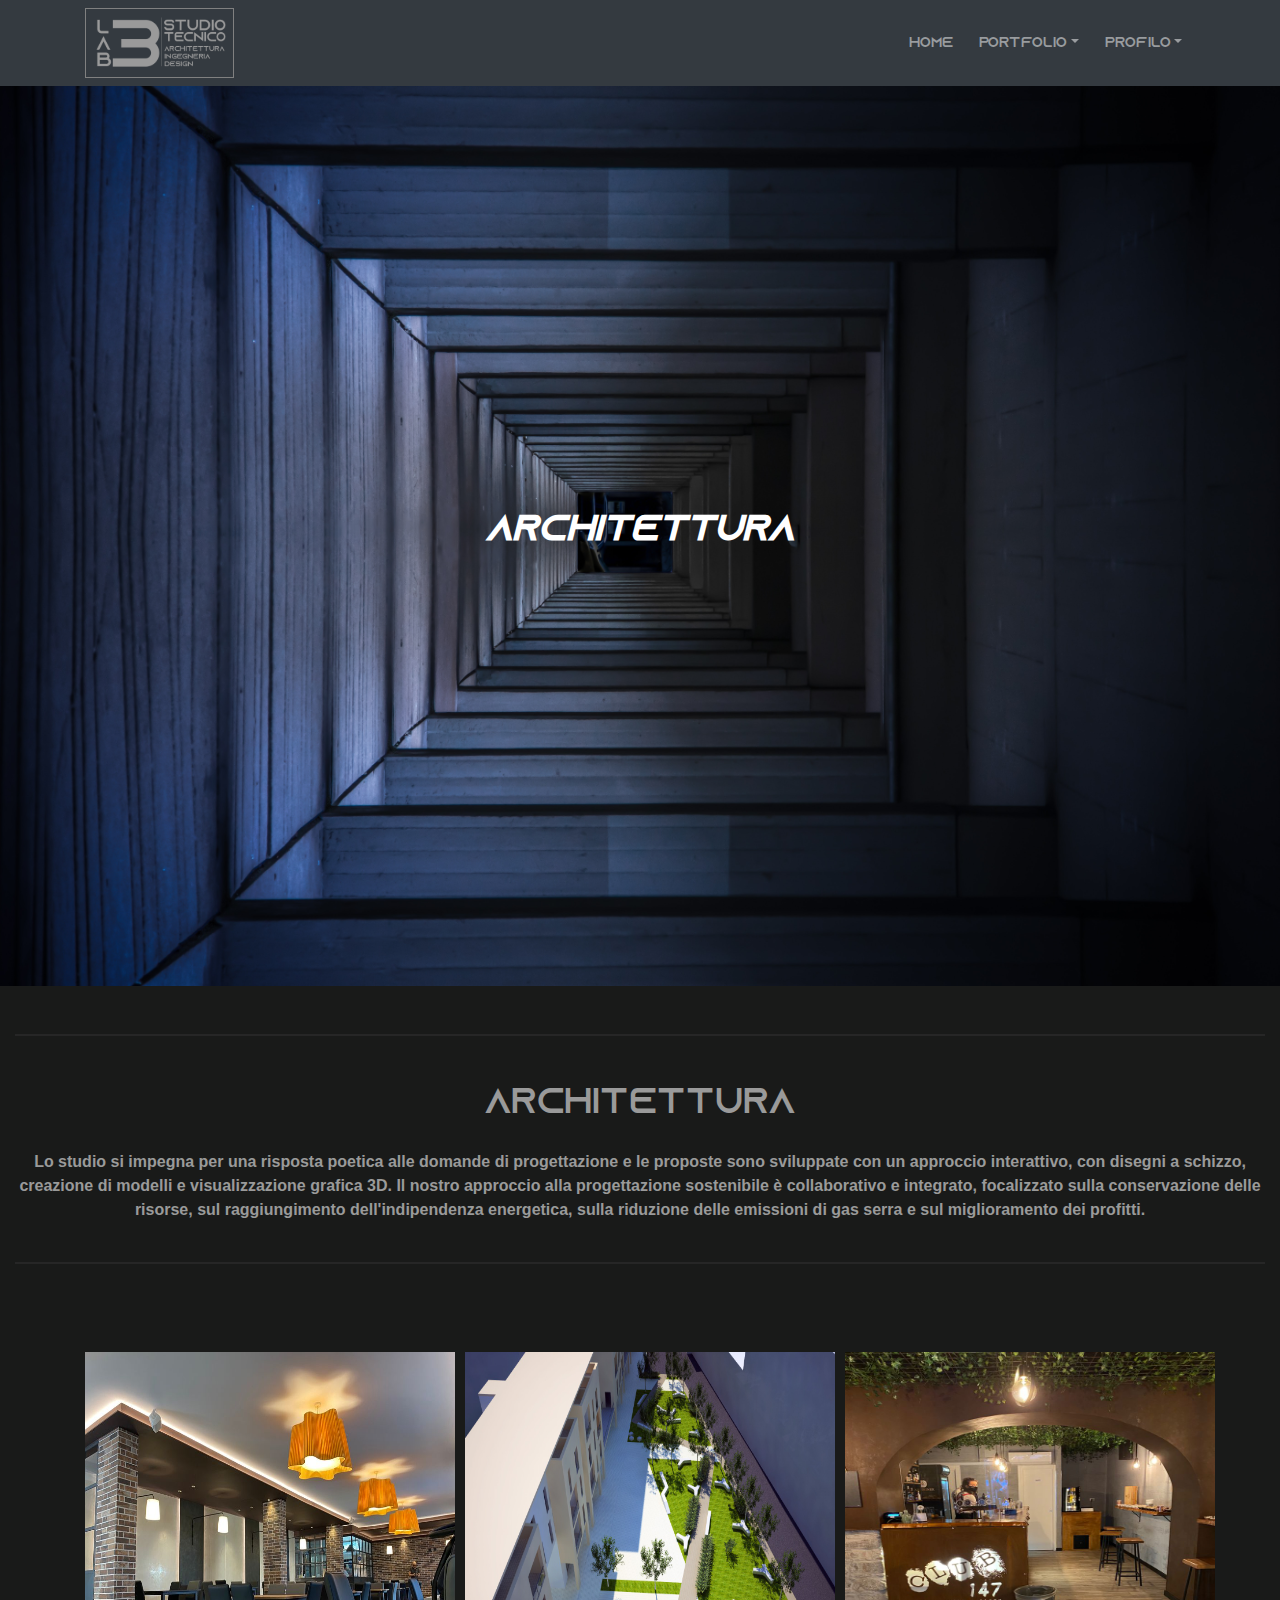
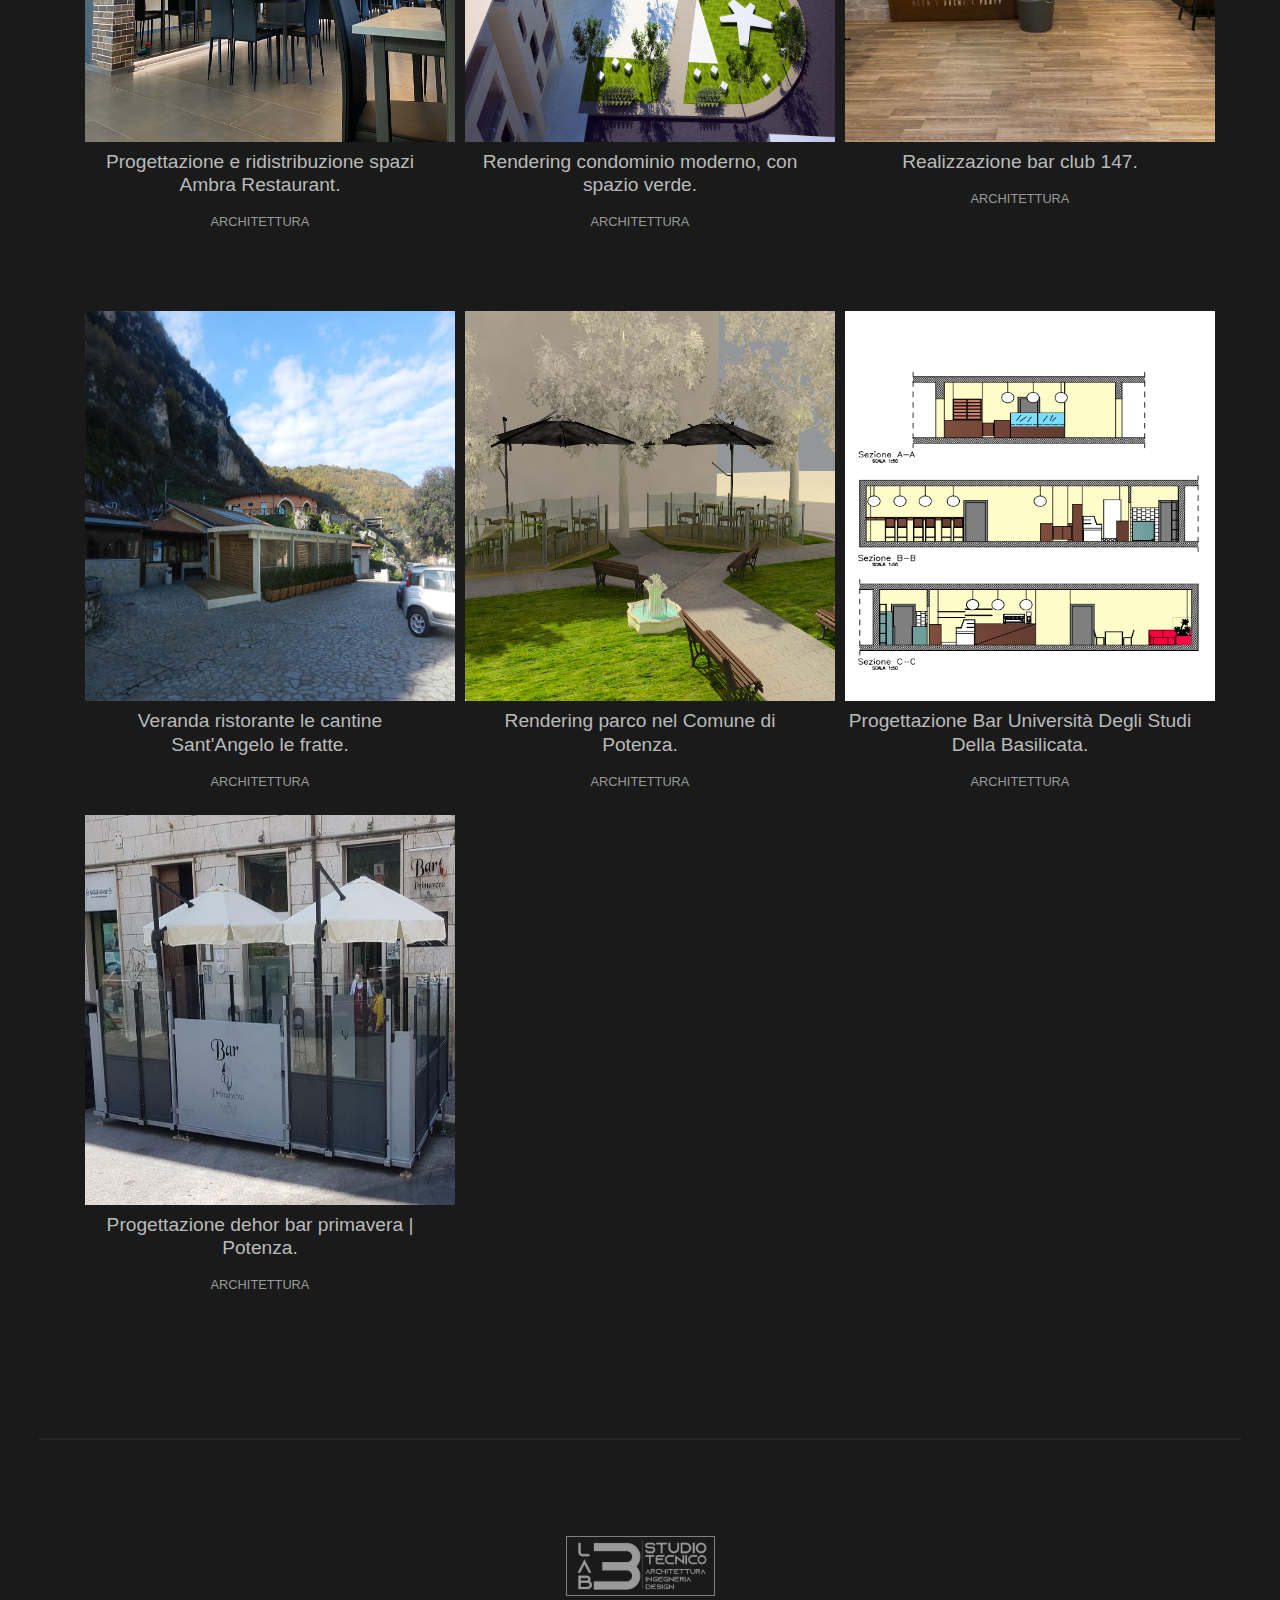
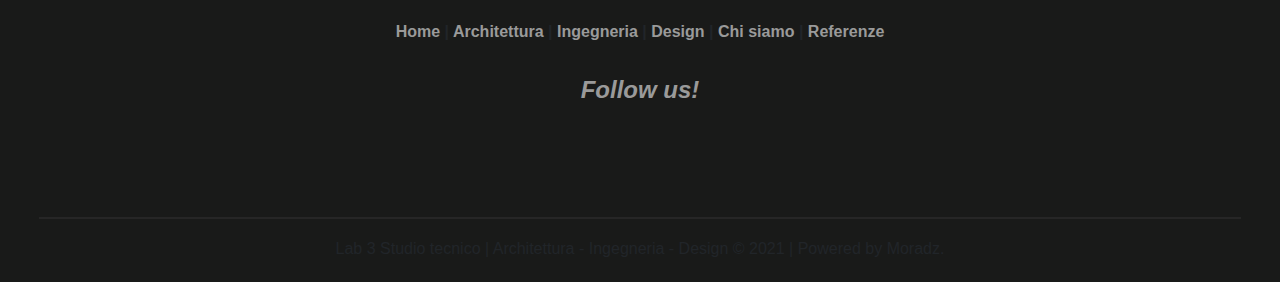
<file: Architettura.html>
<!DOCTYPE html>
<html lang="en">
<head>
  
<!-- META LINKS -->

  <meta charset="UTF-8">
  <meta http-equiv="X-UA-Compatible" content="IE=edge">
  <meta name="viewport" content="width=device-width, initial-scale=1.0">

<!-- JS -->
<script src="scriptone.js"></script>

<!-- GOOGLE FONTS -->

<link rel="preconnect" href="https://fonts.gstatic.com">
<link href="https://fonts.googleapis.com/css2?family=Montserrat:wght@300&display=swap" rel="stylesheet">

<!-- FONT-AWESOME -->

<link rel="stylesheet" href="https://use.fontawesome.com/releases/v5.14.0/css/all.css" integrity="sha384-HzLeBuhoNPvSl5KYnjx0BT+WB0QEEqLprO+NBkkk5gbc67FTaL7XIGa2w1L0Xbgc" crossorigin="anonymous">

<!-- BOOTSTRAP -->

  <link rel="stylesheet" href="https://maxcdn.bootstrapcdn.com/bootstrap/4.0.0/css/bootstrap.min.css" integrity="sha384-Gn5384xqQ1aoWXA+058RXPxPg6fy4IWvTNh0E263XmFcJlSAwiGgFAW/dAiS6JXm" crossorigin="anonymous">

  <!-- CSS3 -->

  <link rel="stylesheet" href="style.css">
  
<!-- TITOLO -->
  <title>Lab 3 Studio</title>
  <link rel="shortcut icon" type="image/png" href="imgs/logo__tab.png">
</head>

<body class="body-3">

      <!-- Navigation -->
      <nav class="navbar navbar-expand-lg navbar-dark bg-dark sticky-top">
        <div class="container">
          <a href="index.html"><img class="navbar-brand" id="logo"  src="imgs/Logo_1.svg" alt=""></a>
          <button class="navbar-toggler" type="button" data-toggle="collapse" data-target="#navbarSupportedContent" aria-controls="navbarSupportedContent" aria-expanded="false" aria-label="Toggle navigation">
            <span class="navbar-toggler-icon"></span>
          </button>
          <div class="collapse navbar-collapse justify-content-end" id="navbarSupportedContent">
            <ul class="navbar-nav text-uppercase">
              <li class="nav-item">
                <a class="nav-link" id="casa" href="index.html">Home<span class="sr-only">(current)</span></a>
              </li>
              <li class="nav-item dropdown">
                <a class="nav-link dropdown-toggle" id="portafoglio" href="#portfolio" data-toggle="dropdown">Portfolio</a>
                <div class="dropdown-menu">
                    <a href="Architettura.html" class="dropdown-item">Architettura</a>
                    <a href="Ingegneria.html" class="dropdown-item">Ingegneria</a>
                    <a href="Design.html" class="dropdown-item">Design</a>
                </div>
              </li>
              <li class="nav-item dropdown">
                <a class="nav-link dropdown-toggle" id="progetti" href="#projects" data-toggle="dropdown" >profilo</a>
                <div class="dropdown-menu animate slideIn">
                    <a href="chisiamo.html" class="dropdown-item">Chi siamo</a>
                    <a href="Reference.html" class="dropdown-item">Referenze</a>
                </div>
              </li>
            </ul>
          </div>
        </div>  
      </nav> 
<!-- End Of Navigation -->
  
<!-- Hero One -->
      <header class="masthead-4 text-center text-white d-flex">
        <div class="container my-auto">
          <div class="row">
            <div class="col-lg-10 mx-auto">
              <h1 class="text-uppercase">
                <strong><em>ARCHITETTURA</em></h1>
            </div>
        </div>
      </header>
<!-- End Of Hero One -->

<!-- INIZIO PRIMA PARTE -->

<div class="container-fluid prima-parte-chisiamo py-5 colonna-descrizione-ADI">
    <div class="line mb-5"></div>
      <div class="row"> 
          <div class="col-md-12">
              <h3 class="pb-3">ARCHITETTURA</h3>
        <p>
          Lo studio si impegna per una risposta poetica alle domande di progettazione e le proposte sono sviluppate con un approccio interattivo, 
          con disegni a schizzo, creazione di modelli e visualizzazione grafica 3D. Il nostro approccio alla progettazione sostenibile è collaborativo e integrato, focalizzato sulla conservazione delle risorse, sul raggiungimento dell'indipendenza energetica, sulla riduzione delle emissioni di gas serra e sul miglioramento dei profitti.</p>
          </div>
      </div>
    <div class="line mt-4"></div>
  </div>
  
  <!-- FINE PRIMA PARTE -->

  <!-- GRID ADI INIZIO -->

<div class="container container-grid-adi py-4">
	<div class="row">
		<div class="col-md-4 py-3">
			<img class="foto-adi" alt="Bootstrap Image Preview" src="imgs/ambra_resta.jpg" />
            <h4 class="text-center py-2">Progettazione e ridistribuzione spazi Ambra Restaurant.</h4>
            <p class="text-center pb-5">ARCHITETTURA</p>
		</div>
		<div class="col-md-4 py-3">
			<img class="foto-adi" alt="Bootstrap Image Preview" src="imgs/archi1.jpeg" />
            <h4 class="text-center py-2">Rendering condominio moderno, con spazio verde. </h4>
            <p class="text-center pb-2">ARCHITETTURA</p>
		</div>
		<div class="col-md-4 py-3">
			<img class="foto-adi" alt="Bootstrap Image Preview" src="imgs/archi3.jpeg" />
            <h4 class="text-center py-2">Realizzazione bar club 147.</h4>
            <p class="text-center pb-5">ARCHITETTURA</p>
		</div>
        <div class="col-md-4">
			<img class="foto-adi" alt="Bootstrap Image Preview" src="imgs/archi4.jpeg" />
            <h4 class="text-center py-2">Veranda ristorante le cantine Sant'Angelo le fratte.</h4>
            <p class="text-center pb-2">ARCHITETTURA</p>
		</div>
        <div class="col-md-4">
			<img class="foto-adi" alt="Bootstrap Image Preview" src="imgs/archi5.png" />
            <h4 class="text-center py-2">Rendering parco nel Comune di Potenza.</h4>
            <p class="text-center pb-2">ARCHITETTURA</p>
		</div>
        <div class="col-md-4">
			<img class="foto-adi" alt="Bootstrap Image Preview" src="imgs/archi6.png" />
            <h4 class="text-center py-2">Progettazione Bar Università Degli Studi Della Basilicata.</h4>
            <p class="text-center pb-2">ARCHITETTURA</p>
		</div>
    <div class="col-md-4">
			<img class="foto-adi" alt="Bootstrap Image Preview" src="imgs/bar-primavera.jpg" />
            <h4 class="text-center py-2">Progettazione dehor bar primavera | Potenza.</h4>
            <p class="text-center pb-2">ARCHITETTURA</p>
		</div>  
	</div>
    
</div>

<!-- GRID ADI FINE -->

<!-- INIZIO FOOTER -->
  <div class="container-fluid pt-5 container-footer">
    <div class="row">
      <div class="col-md-12 footer-referenza">
        <div class="line mb-5 mt-5 mx-4"></div>
        <img src="imgs/Logo_1.svg" class="logo-footer mt-5"alt="Responsive image">
        <p class="footer-links pt-4">
          <a href="/index.html">Home</a> |
          <a href="Architettura.html">Architettura</a> |
          <a href="Ingegneria.html">Ingegneria</a> |
          <a href="Design.html">Design</a> |
          <a href="chisiamo.html">Chi siamo</a> |
          <a href="Reference.html">Referenze</a>
        </p>

        <h4 class="pt-3"> Follow us!</h4>

        <div class="footer-icons pt-2">

          <a href="https://www.facebook.com/LAB3StudioTecnico/?ref=page_internal" target="_blank" ><i class="fab fa-facebook-square px-2"></i></a>
          <a href="https://www.instagram.com/lab3studiopotenza/?hl=it" target="_blank" ><i class="fab fa-instagram-square px-2"></i></a>
          <a href="https://wa.me/+393421937673" target="_blank" ><i class="fab fa-whatsapp-square px-2"></i></a>

        </div>
        <div class="line mb-1 mt-5 mx-4"></div>
        <h6 class="pt-3 pb-3"> Lab 3 Studio tecnico | Architettura - Ingegneria - Design © 2021 | Powered by Moradz.</h6>
      </div>
    </div>
  </div>

<!-- FINE FOOTER -->

<!-- JAVASCRIPT / BOOTSTRAP -->

<script src="https://code.jquery.com/jquery-3.2.1.slim.min.js" integrity="sha384-KJ3o2DKtIkvYIK3UENzmM7KCkRr/rE9/Qpg6aAZGJwFDMVNA/GpGFF93hXpG5KkN" crossorigin="anonymous"></script>
<script src="https://cdnjs.cloudflare.com/ajax/libs/popper.js/1.12.9/umd/popper.min.js" integrity="sha384-ApNbgh9B+Y1QKtv3Rn7W3mgPxhU9K/ScQsAP7hUibX39j7fakFPskvXusvfa0b4Q" crossorigin="anonymous"></script>
<script src="https://maxcdn.bootstrapcdn.com/bootstrap/4.0.0/js/bootstrap.min.js" integrity="sha384-JZR6Spejh4U02d8jOt6vLEHfe/JQGiRRSQQxSfFWpi1MquVdAyjUar5+76PVCmYl" crossorigin="anonymous"></script>

</body>
</file>
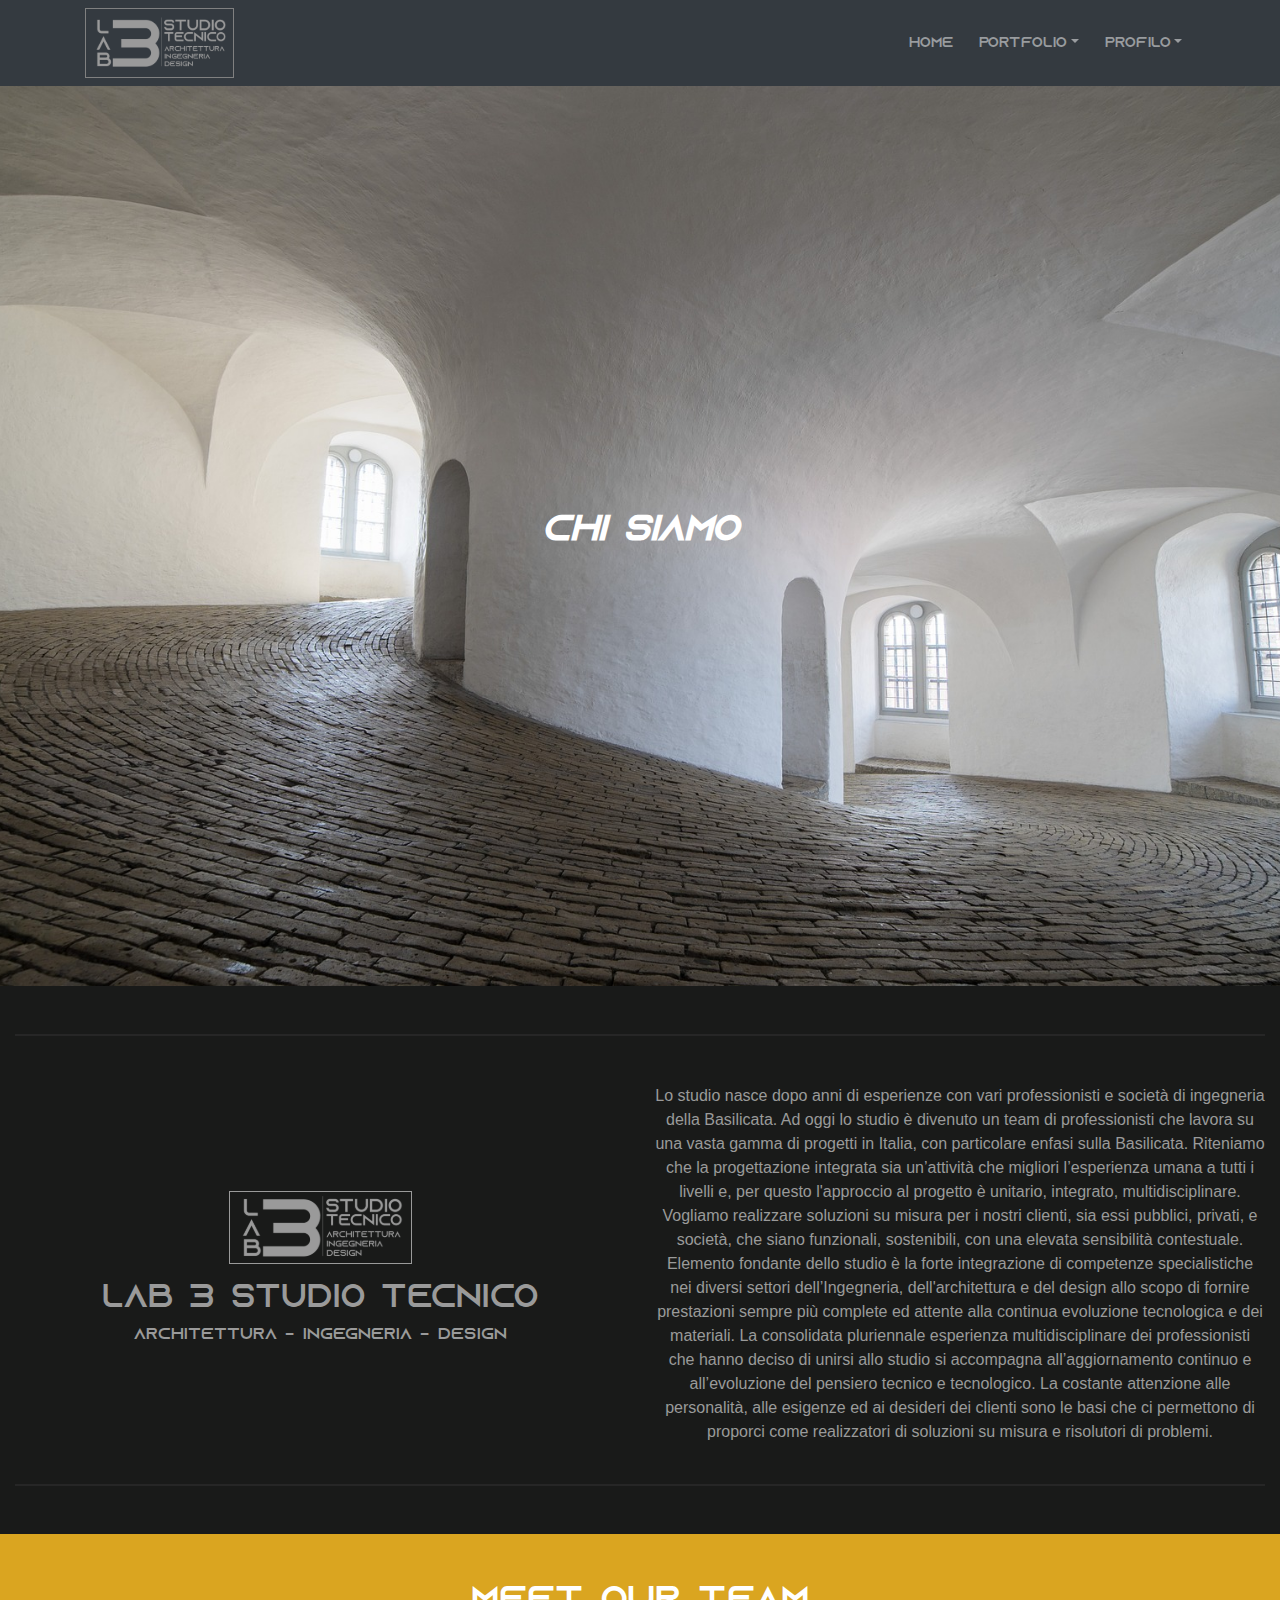
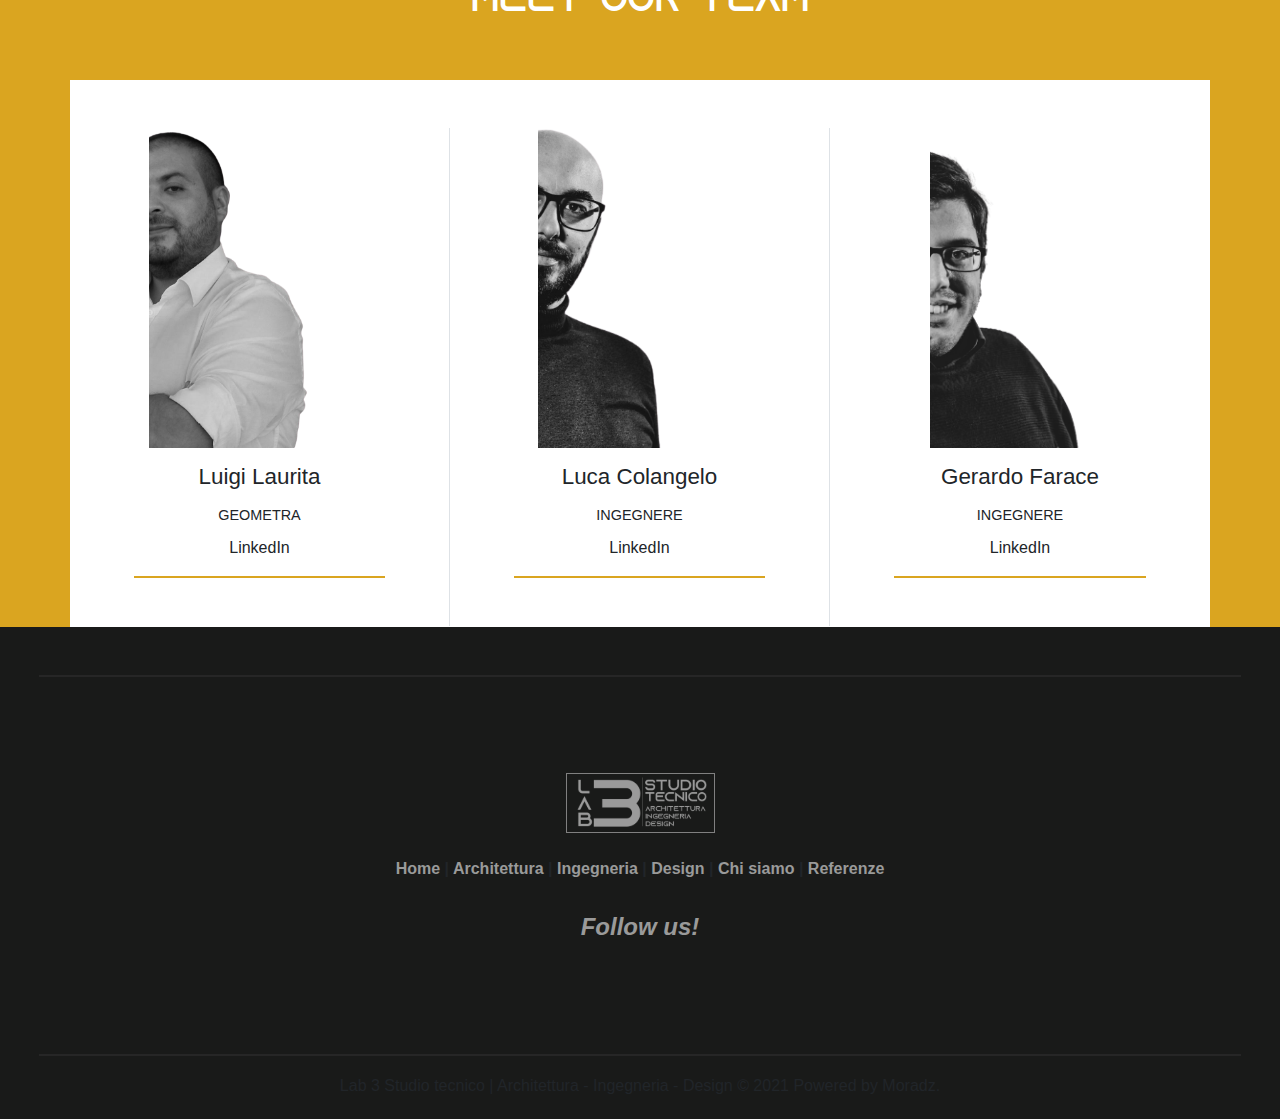
<file: chisiamo.html>
<!DOCTYPE html>
<html lang="en">
<head>
  
<!-- META LINKS -->

  <meta charset="UTF-8">
  <meta http-equiv="X-UA-Compatible" content="IE=edge">
  <meta name="viewport" content="width=device-width, initial-scale=1.0">

<!-- JS -->
<script src="scriptone.js"></script>

<!-- GOOGLE FONTS -->

<link rel="preconnect" href="https://fonts.gstatic.com">
<link href="https://fonts.googleapis.com/css2?family=Montserrat:wght@300&display=swap" rel="stylesheet">

<!-- FONT-AWESOME -->

<link rel="stylesheet" href="https://use.fontawesome.com/releases/v5.14.0/css/all.css" integrity="sha384-HzLeBuhoNPvSl5KYnjx0BT+WB0QEEqLprO+NBkkk5gbc67FTaL7XIGa2w1L0Xbgc" crossorigin="anonymous">

<!-- BOOTSTRAP -->

  <link rel="stylesheet" href="https://maxcdn.bootstrapcdn.com/bootstrap/4.0.0/css/bootstrap.min.css" integrity="sha384-Gn5384xqQ1aoWXA+058RXPxPg6fy4IWvTNh0E263XmFcJlSAwiGgFAW/dAiS6JXm" crossorigin="anonymous">

  <!-- CSS3 -->

  <link rel="stylesheet" href="style.css">
  
<!-- TITOLO -->
  <title>Lab 3 Studio</title>
  <link rel="shortcut icon" type="image/png" href="imgs/logo__tab.png">
</head>


<body class="body-2">

      <!-- Navigation -->
      <nav class="navbar navbar-expand-lg navbar-dark bg-dark sticky-top">
        <div class="container">
          <a href="index.html"><img class="navbar-brand" id="logo"  src="imgs/Logo_1.svg" alt=""></a>
          <button class="navbar-toggler" type="button" data-toggle="collapse" data-target="#navbarSupportedContent" aria-controls="navbarSupportedContent" aria-expanded="false" aria-label="Toggle navigation">
            <span class="navbar-toggler-icon"></span>
          </button>
          <div class="collapse navbar-collapse justify-content-end" id="navbarSupportedContent">
            <ul class="navbar-nav text-uppercase">
              <li class="nav-item">
                <a class="nav-link" id="casa" href="index.html">Home<span class="sr-only">(current)</span></a>
              </li>
              <li class="nav-item dropdown">
                <a class="nav-link dropdown-toggle" id="portafoglio" href="#portfolio" data-toggle="dropdown">Portfolio</a>
                <div class="dropdown-menu">
                    <a href="Architettura.html" class="dropdown-item">Architettura</a>
                    <a href="Ingegneria.html" class="dropdown-item">Ingegneria</a>
                    <a href="Design.html" class="dropdown-item">Design</a>
                </div>
              </li>
              <li class="nav-item dropdown">
                <a class="nav-link dropdown-toggle" id="progetti" href="#projects" data-toggle="dropdown" >profilo</a>
                <div class="dropdown-menu animate slideIn">
                    <a href="chisiamo.html" class="dropdown-item">Chi siamo</a>
                    <a href="Reference.html" class="dropdown-item">Referenze</a>
                </div>
              </li>
            </ul>
          </div>
        </div>  
      </nav>    
<!-- End Of Navigation -->
  
<!-- Hero One -->
      <header class="masthead-3 text-center text-white d-flex">
        <div class="container my-auto">
          <div class="row">
            <div class="col-lg-10 mx-auto">
              <h1 class="text-uppercase">
                <strong><em>Chi siamo</em></h1>
            </div>
        </div>
      </header>
<!-- End Of Hero One -->

<!-- INIZIO PRIMA PARTE -->

<div class="container-fluid prima-parte-chisiamo py-5 colonna-chisiamo">
  <div class="line mb-5"></div>
	<div class="row"> 
		<div class="col-md-6 my-auto">
            <img src="imgs/Logo_1.svg" class= "immagine-logo-terzaParte" alt="Responsive image">
            <h2 class="scritta-sotto-logo pt-3 font-a">LAB 3 STUDIO TECNICO</h2>
            <h6 class="scritta-sotto-logo pt-0 pb font-a">ARCHITETTURA - INGEGNERIA - DESIGN</h6>
            <!-- <div class="line-lunga"></div> -->
		</div>
		<div class="col-md-6">
      <p>
        Lo studio nasce dopo anni di esperienze con vari professionisti e società di ingegneria della Basilicata. Ad oggi lo studio è divenuto un team di professionisti che lavora su una vasta gamma di progetti in Italia, con particolare enfasi sulla Basilicata. Riteniamo che la progettazione integrata sia un’attività che migliori l’esperienza umana a tutti i livelli e, per questo
        l'approccio al progetto è unitario, integrato, multidisciplinare. Vogliamo realizzare soluzioni su misura per i nostri clienti, sia essi pubblici, privati, e società, che siano funzionali, sostenibili, con una elevata sensibilità contestuale. Elemento fondante dello studio è la forte integrazione di competenze specialistiche nei diversi settori dell’Ingegneria, dell'architettura e del design allo scopo di fornire prestazioni sempre più complete ed attente alla continua evoluzione tecnologica e dei materiali.
        La consolidata pluriennale esperienza multidisciplinare dei professionisti che hanno deciso di unirsi allo studio si accompagna all’aggiornamento continuo e all’evoluzione del pensiero tecnico e tecnologico.
        La costante attenzione alle personalità, alle esigenze ed ai desideri dei clienti sono le basi che ci permettono di proporci come realizzatori di soluzioni su misura e risolutori di problemi.
      </p>
        </div>
	</div>
  <div class="line mt-4"></div>
</div>

<!-- FINE PRIMA PARTE -->

<!-- INIZIO SECONDA PARTE  -->


<div class="container-fluid colore-sfondo">
  <h3 class="text-center py-5">
    Meet our team
  </h3>
  <div class="container container-team">
    <div class="row">
      <div class="col-md-12">
        <div class="row pt-5">
          <div class="col-md-4 px-3 border-right">
            <img src="team/luigi.jpeg" class="immagine-team text-center" alt="Responsive image">
              <h5 class="pt-3">Luigi Laurita</h5>
              <h6 class="pt-2">GEOMETRA</h6>
              <p class="pt-1"> <a href="https://www.linkedin.com/in/luigilaurita/">LinkedIn</a></p>
              <div class="linea-team mx-5 mb-5"></div>
          </div>
          <div class="col-md-4 px-3 border-right">
            <img src="team/luca.jpeg" class="immagine-team text-center" alt="Responsive image">
            <h5 class="pt-3">Luca Colangelo</h5>
            <h6 class="pt-2">INGEGNERE</h6>
            <p class="pt-1"> <a href="https://www.linkedin.com/in/luca-colangelo-ab270466/">LinkedIn</a></p>
            <div class="linea-team mx-5 mb-5"></div>
          </div>
          <div class="col-md-4 px-3">
            <img src="team/Gerardo Farace.png" class="immagine-team text-center" alt="Responsive image">
            <h5 class="pt-3">Gerardo Farace</h5>
            <h6 class="pt-2">INGEGNERE</h6>
            <p class="pt-1"> <a href="https://www.linkedin.com/in/ing-gerardo-farace/">LinkedIn</a></p>
            <div class="linea-team mx-5 mb-5"></div>
          </div>
          <div class="col-md-3">
          </div>
        </div>
      </div>
    </div>
  </div>
</div>























<!-- INIZIO FOOTER -->

<div class="container-fluid container-footer">
  <div class="row">
    <div class="col-md-12 footer-referenza">
      <div class="line mb-5 mt-5 mx-4"></div>
      <img src="imgs/Logo_1.svg" class="logo-footer mt-5"alt="Responsive image">
      <p class="footer-links pt-4">
        <a href="index.html">Home</a> |
        <a href="Architettura.html">Architettura</a> |
        <a href="Ingegneria.html">Ingegneria</a> |
        <a href="Design.html">Design</a> |
        <a href="chisiamo.html">Chi siamo</a> |
        <a href="Reference.html">Referenze</a>
      </p>

      <h4 class="pt-3"> Follow us!</h4>

      <div class="footer-icons pt-2">

        <a href="https://www.facebook.com/LAB3StudioTecnico/?ref=page_internal" target="_blank" ><i class="fab fa-facebook-square px-2"></i></a>
        <a href="https://www.instagram.com/lab3studiopotenza/?hl=it" target="_blank" ><i class="fab fa-instagram-square px-2"></i></a>
        <a href="https://wa.me/+393421937673" target="_blank" ><i class="fab fa-whatsapp-square px-2"></i></a>

      </div>
      <div class="line mb-1 mt-5 mx-4"></div>
      <h6 class="pt-3 pb-3"> Lab 3 Studio tecnico | Architettura - Ingegneria - Design © 2021 Powered by Moradz.</h6>
    </div>
  </div>
</div>

<!-- FINE FOOTER -->
















 <!-- JAVASCRIPT / BOOTSTRAP -->

<script src="https://code.jquery.com/jquery-3.2.1.slim.min.js" integrity="sha384-KJ3o2DKtIkvYIK3UENzmM7KCkRr/rE9/Qpg6aAZGJwFDMVNA/GpGFF93hXpG5KkN" crossorigin="anonymous"></script>
<script src="https://cdnjs.cloudflare.com/ajax/libs/popper.js/1.12.9/umd/popper.min.js" integrity="sha384-ApNbgh9B+Y1QKtv3Rn7W3mgPxhU9K/ScQsAP7hUibX39j7fakFPskvXusvfa0b4Q" crossorigin="anonymous"></script>
<script src="https://maxcdn.bootstrapcdn.com/bootstrap/4.0.0/js/bootstrap.min.js" integrity="sha384-JZR6Spejh4U02d8jOt6vLEHfe/JQGiRRSQQxSfFWpi1MquVdAyjUar5+76PVCmYl" crossorigin="anonymous"></script>

</body>
</html>
</file>
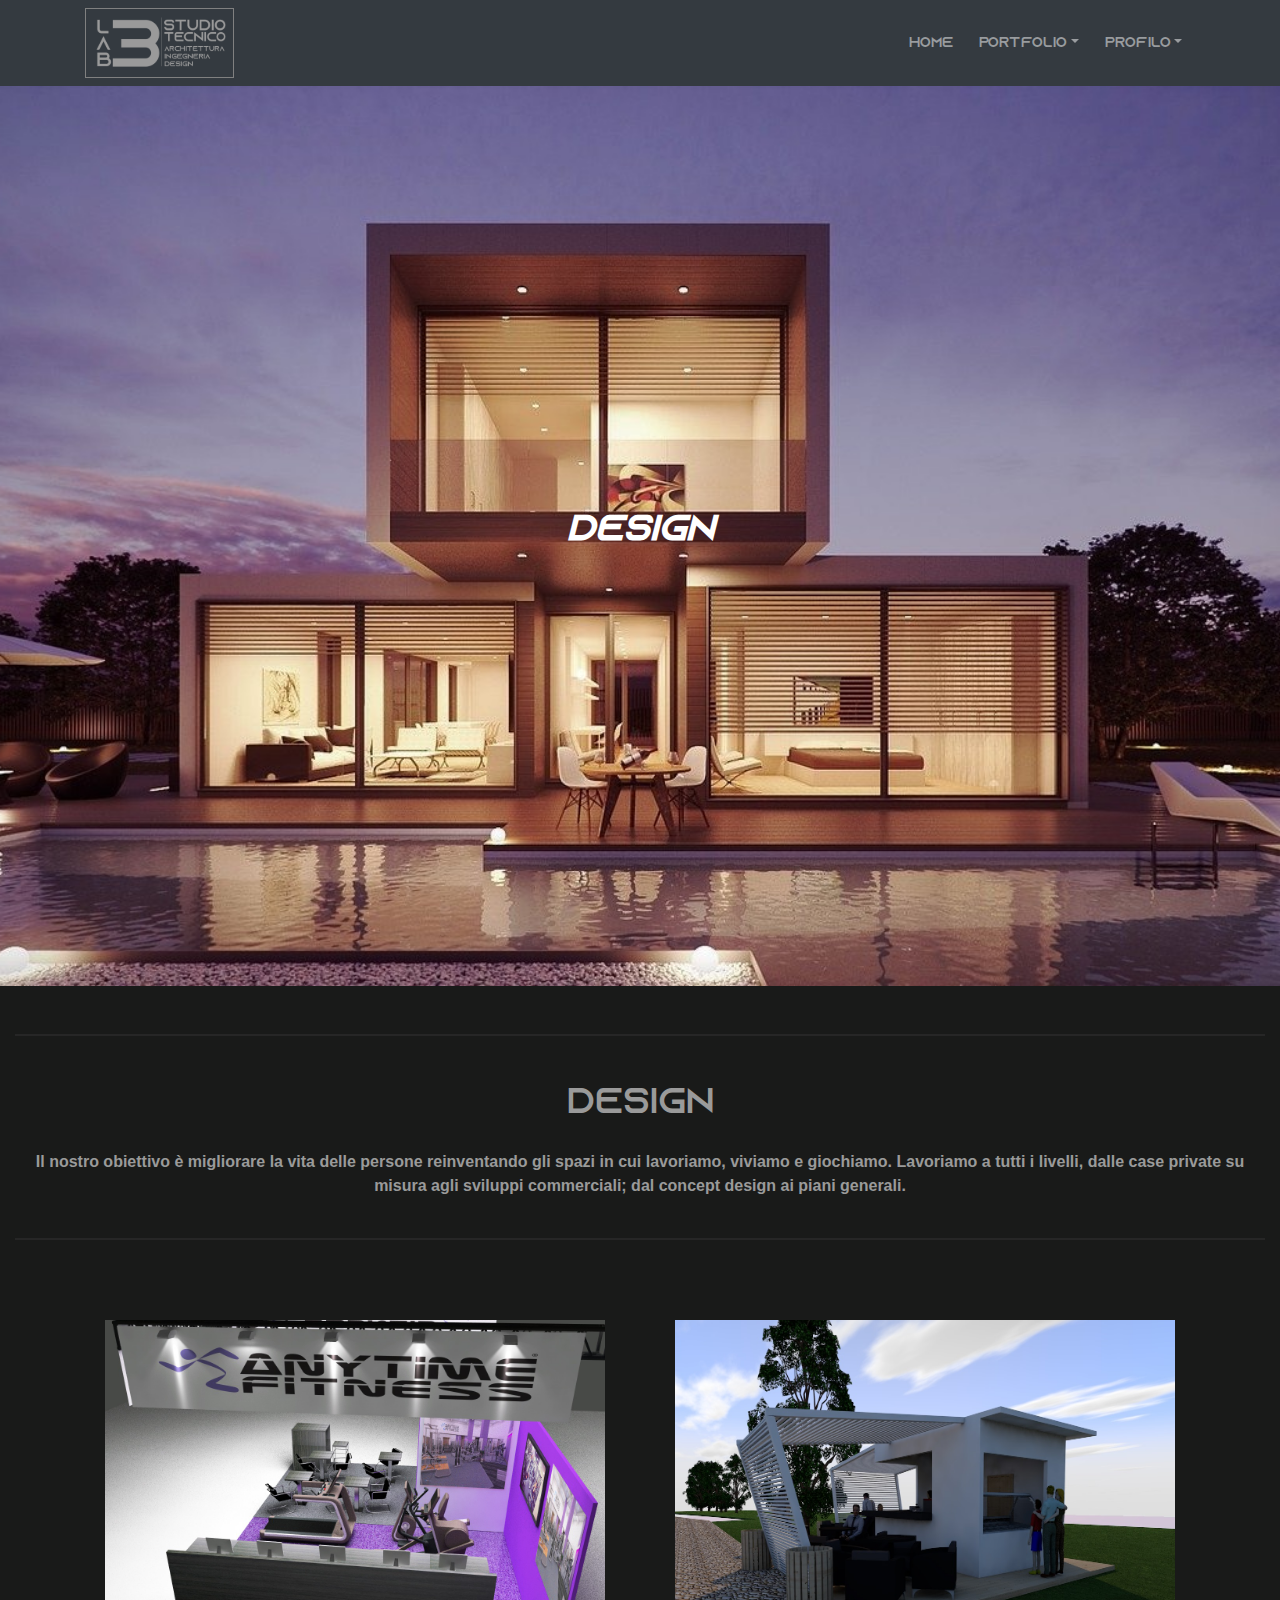
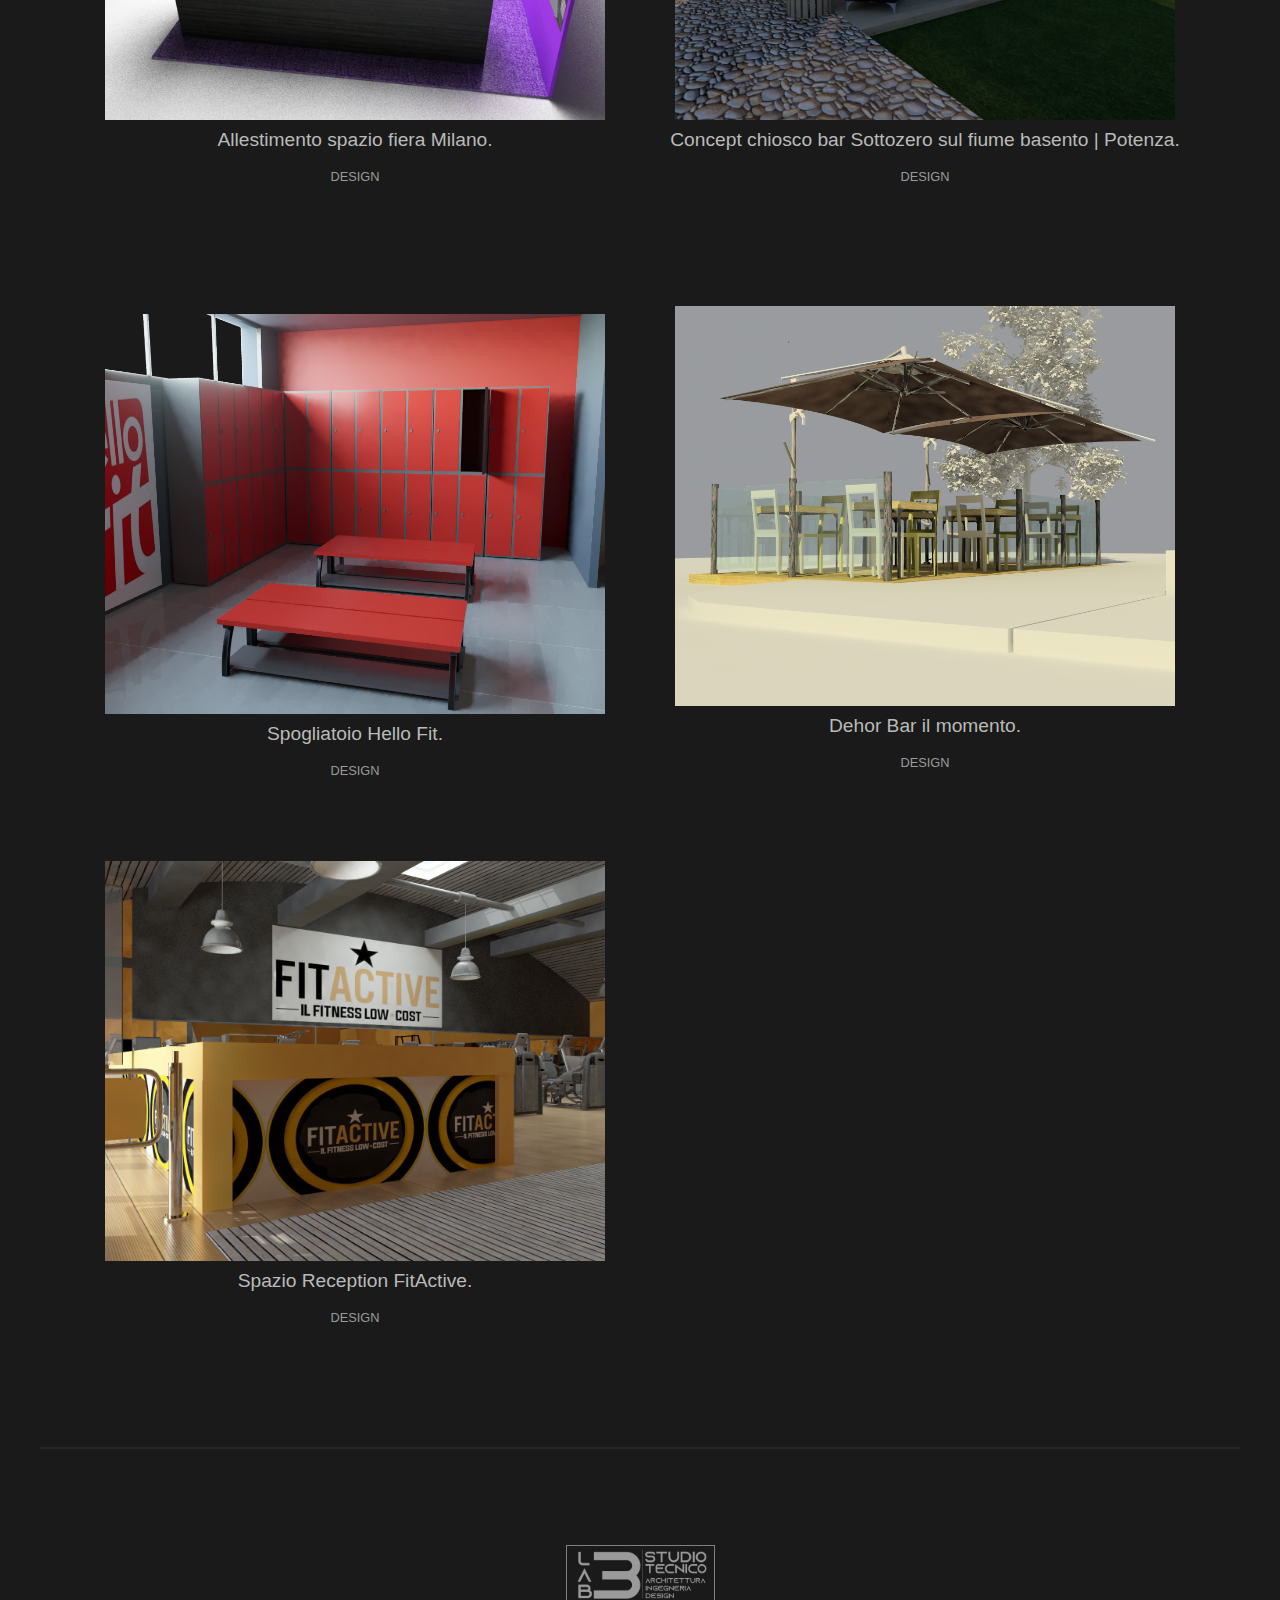
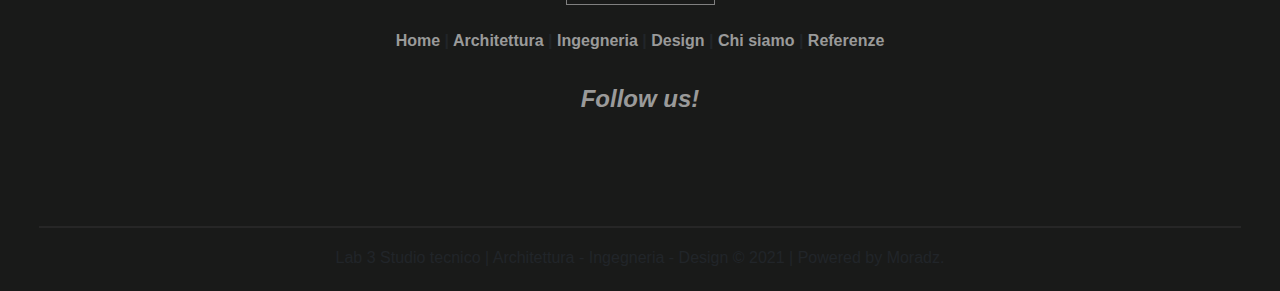
<file: Design.html>
<!DOCTYPE html>
<html lang="en">
<head>
  
<!-- META LINKS -->

  <meta charset="UTF-8">
  <meta http-equiv="X-UA-Compatible" content="IE=edge">
  <meta name="viewport" content="width=device-width, initial-scale=1.0">

<!-- JS -->
<script src="scriptone.js"></script>

<!-- GOOGLE FONTS -->

<link rel="preconnect" href="https://fonts.gstatic.com">
<link href="https://fonts.googleapis.com/css2?family=Montserrat:wght@300&display=swap" rel="stylesheet">

<!-- FONT-AWESOME -->

<link rel="stylesheet" href="https://use.fontawesome.com/releases/v5.14.0/css/all.css" integrity="sha384-HzLeBuhoNPvSl5KYnjx0BT+WB0QEEqLprO+NBkkk5gbc67FTaL7XIGa2w1L0Xbgc" crossorigin="anonymous">

<!-- BOOTSTRAP -->

  <link rel="stylesheet" href="https://maxcdn.bootstrapcdn.com/bootstrap/4.0.0/css/bootstrap.min.css" integrity="sha384-Gn5384xqQ1aoWXA+058RXPxPg6fy4IWvTNh0E263XmFcJlSAwiGgFAW/dAiS6JXm" crossorigin="anonymous">

  <!-- CSS3 -->

  <link rel="stylesheet" href="style.css">
  
<!-- TITOLO -->
  <title>Lab 3 Studio</title>
  <link rel="shortcut icon" type="image/png" href="imgs/logo__tab.png">
</head>

<body class="body-3">

       <!-- Navigation -->
       <nav class="navbar navbar-expand-lg navbar-dark bg-dark sticky-top">
        <div class="container">
          <a href="index.html"><img class="navbar-brand" id="logo"  src="imgs/Logo_1.svg" alt=""></a>
          <button class="navbar-toggler" type="button" data-toggle="collapse" data-target="#navbarSupportedContent" aria-controls="navbarSupportedContent" aria-expanded="false" aria-label="Toggle navigation">
            <span class="navbar-toggler-icon"></span>
          </button>
          <div class="collapse navbar-collapse justify-content-end" id="navbarSupportedContent">
            <ul class="navbar-nav text-uppercase">
              <li class="nav-item">
                <a class="nav-link" id="casa" href="index.html">Home<span class="sr-only">(current)</span></a>
              </li>
              <li class="nav-item dropdown">
                <a class="nav-link dropdown-toggle" id="portafoglio" href="#portfolio" data-toggle="dropdown">Portfolio</a>
                <div class="dropdown-menu">
                    <a href="Architettura.html" class="dropdown-item">Architettura</a>
                    <a href="Ingegneria.html" class="dropdown-item">Ingegneria</a>
                    <a href="Design.html" class="dropdown-item">Design</a>
                </div>
              </li>
              <li class="nav-item dropdown">
                <a class="nav-link dropdown-toggle" id="progetti" href="#projects" data-toggle="dropdown" >profilo</a>
                <div class="dropdown-menu animate slideIn">
                    <a href="chisiamo.html" class="dropdown-item">Chi siamo</a>
                    <a href="Reference.html" class="dropdown-item">Referenze</a>
                </div>
              </li>
            </ul>
          </div>
        </div>  
      </nav> 
<!-- End Of Navigation -->
  
<!-- Hero One -->
      <header class="masthead-5 text-center text-white d-flex">
        <div class="container my-auto">
          <div class="row">
            <div class="col-lg-10 mx-auto">
              <h1 class="text-uppercase">
                <strong><em>DESIGN</em></h1>
            </div>
        </div>
      </header>
<!-- End Of Hero One -->

<!-- INIZIO PRIMA PARTE -->

<div class="container-fluid prima-parte-chisiamo py-5 colonna-descrizione-ADI">
    <div class="line mb-5"></div>
      <div class="row"> 
          <div class="col-md-12">
              <h3 class="pb-3">DESIGN</h3>
        <p>
          Il nostro obiettivo è migliorare la vita delle persone reinventando gli spazi in cui lavoriamo, viviamo e giochiamo. Lavoriamo a tutti i livelli, 
          dalle case private su misura agli sviluppi commerciali; dal concept design ai piani generali.
</p>
          </div>
      </div>
    <div class="line mt-4"></div>
  </div>
  
  <!-- FINE PRIMA PARTE -->

  <!-- GRID ADI INIZIO -->

<div class="container container-grid-adi pt-4">
	<div class="row">
		<!-- <div class="col-lg-6 col-md-6 py-2 mb-5"> -->
			<!-- <img class="foto-adii" alt="Bootstrap Image Preview" src="imgs/design1.jpeg" />
            <h4 class="text-center py-2">Dehor Bar Sotto Zero.</h4>
            <p class="text-center pb-5">DESIGN</p> -->
		<!-- </div> -->
		<div class="col-lg-6 col-md-6 py-2 mb-5">
			<img class="foto-adii" alt="Bootstrap Image Preview" src="imgs/design2.jpeg" />
            <h4 class="text-center py-2">Allestimento spazio fiera Milano.</h4>
            <p class="text-center pb-2">DESIGN</p>
		</div>
		<div class="col-lg-6 col-md-6 py-2 mb-5">
			<img class="foto-adii" alt="Bootstrap Image Preview" src="imgs/design3.jpeg" />
            <h4 class="text-center py-2">Concept chiosco bar Sottozero sul fiume basento | Potenza.</h4>
            <p class="text-center pb-5">DESIGN</p>
		</div>
        <div class="col-lg-6 col-md-6 py-2 mb-5">
			<img class="foto-adii" alt="Bootstrap Image Preview" src="imgs/Design4.png" />
            <h4 class="text-center py-2">Spogliatoio Hello Fit.</h4>
            <p class="text-center pb-2">DESIGN</p>
		</div>
        <div class="col-lg-6 col-md-6 mb-5">
			<img class="foto-adii" alt="Bootstrap Image Preview" src="imgs/Design5.png" />
            <h4 class="text-center py-2">Dehor Bar il momento.</h4>
            <p class="text-center pb-2">DESIGN</p>
		</div>
        <div class="col-lg-6 col-md-6">
			<img class="foto-adii" alt="Bootstrap Image Preview" src="imgs/Design6.png" />
            <h4 class="text-center py-2">Spazio Reception FitActive.</h4>
            <p class="text-center pb-2">DESIGN</p>
		</div>
	</div>
    
</div>

<!-- GRID ADI FINE -->

<!-- INIZIO FOOTER -->
  <div class="container-fluid pt-5 container-footer">
    <div class="row">
      <div class="col-md-12 footer-referenza">
        <div class="line mb-5 mt-5 mx-4"></div>
        <img src="imgs/Logo_1.svg" class="logo-footer mt-5"alt="Responsive image">
        <p class="footer-links pt-4">
          <a href="index.html">Home</a> |
          <a href="Architettura.html">Architettura</a> |
          <a href="Ingegneria.html">Ingegneria</a> |
          <a href="Design.html">Design</a> |
          <a href="chisiamo.html">Chi siamo</a> |
          <a href="Reference.html">Referenze</a>
        </p>

        <h4 class="pt-3"> Follow us!</h4>

        <div class="footer-icons pt-2">

          <a href="https://www.facebook.com/LAB3StudioTecnico/?ref=page_internal" target="_blank" ><i class="fab fa-facebook-square px-2"></i></a>
          <a href="https://www.instagram.com/lab3studiopotenza/?hl=it" target="_blank" ><i class="fab fa-instagram-square px-2"></i></a>
          <a href="https://wa.me/+393421937673" target="_blank" ><i class="fab fa-whatsapp-square px-2"></i></a>

        </div>
        <div class="line mb-1 mt-5 mx-4"></div>
        <h6 class="pt-3 pb-3"> Lab 3 Studio tecnico | Architettura - Ingegneria - Design © 2021 | Powered by Moradz.</h6>
      </div>
    </div>
  </div>

<!-- FINE FOOTER -->

 <!-- JAVASCRIPT / BOOTSTRAP -->

<script src="https://code.jquery.com/jquery-3.2.1.slim.min.js" integrity="sha384-KJ3o2DKtIkvYIK3UENzmM7KCkRr/rE9/Qpg6aAZGJwFDMVNA/GpGFF93hXpG5KkN" crossorigin="anonymous"></script>
<script src="https://cdnjs.cloudflare.com/ajax/libs/popper.js/1.12.9/umd/popper.min.js" integrity="sha384-ApNbgh9B+Y1QKtv3Rn7W3mgPxhU9K/ScQsAP7hUibX39j7fakFPskvXusvfa0b4Q" crossorigin="anonymous"></script>
<script src="https://maxcdn.bootstrapcdn.com/bootstrap/4.0.0/js/bootstrap.min.js" integrity="sha384-JZR6Spejh4U02d8jOt6vLEHfe/JQGiRRSQQxSfFWpi1MquVdAyjUar5+76PVCmYl" crossorigin="anonymous"></script>

</body>
</file>
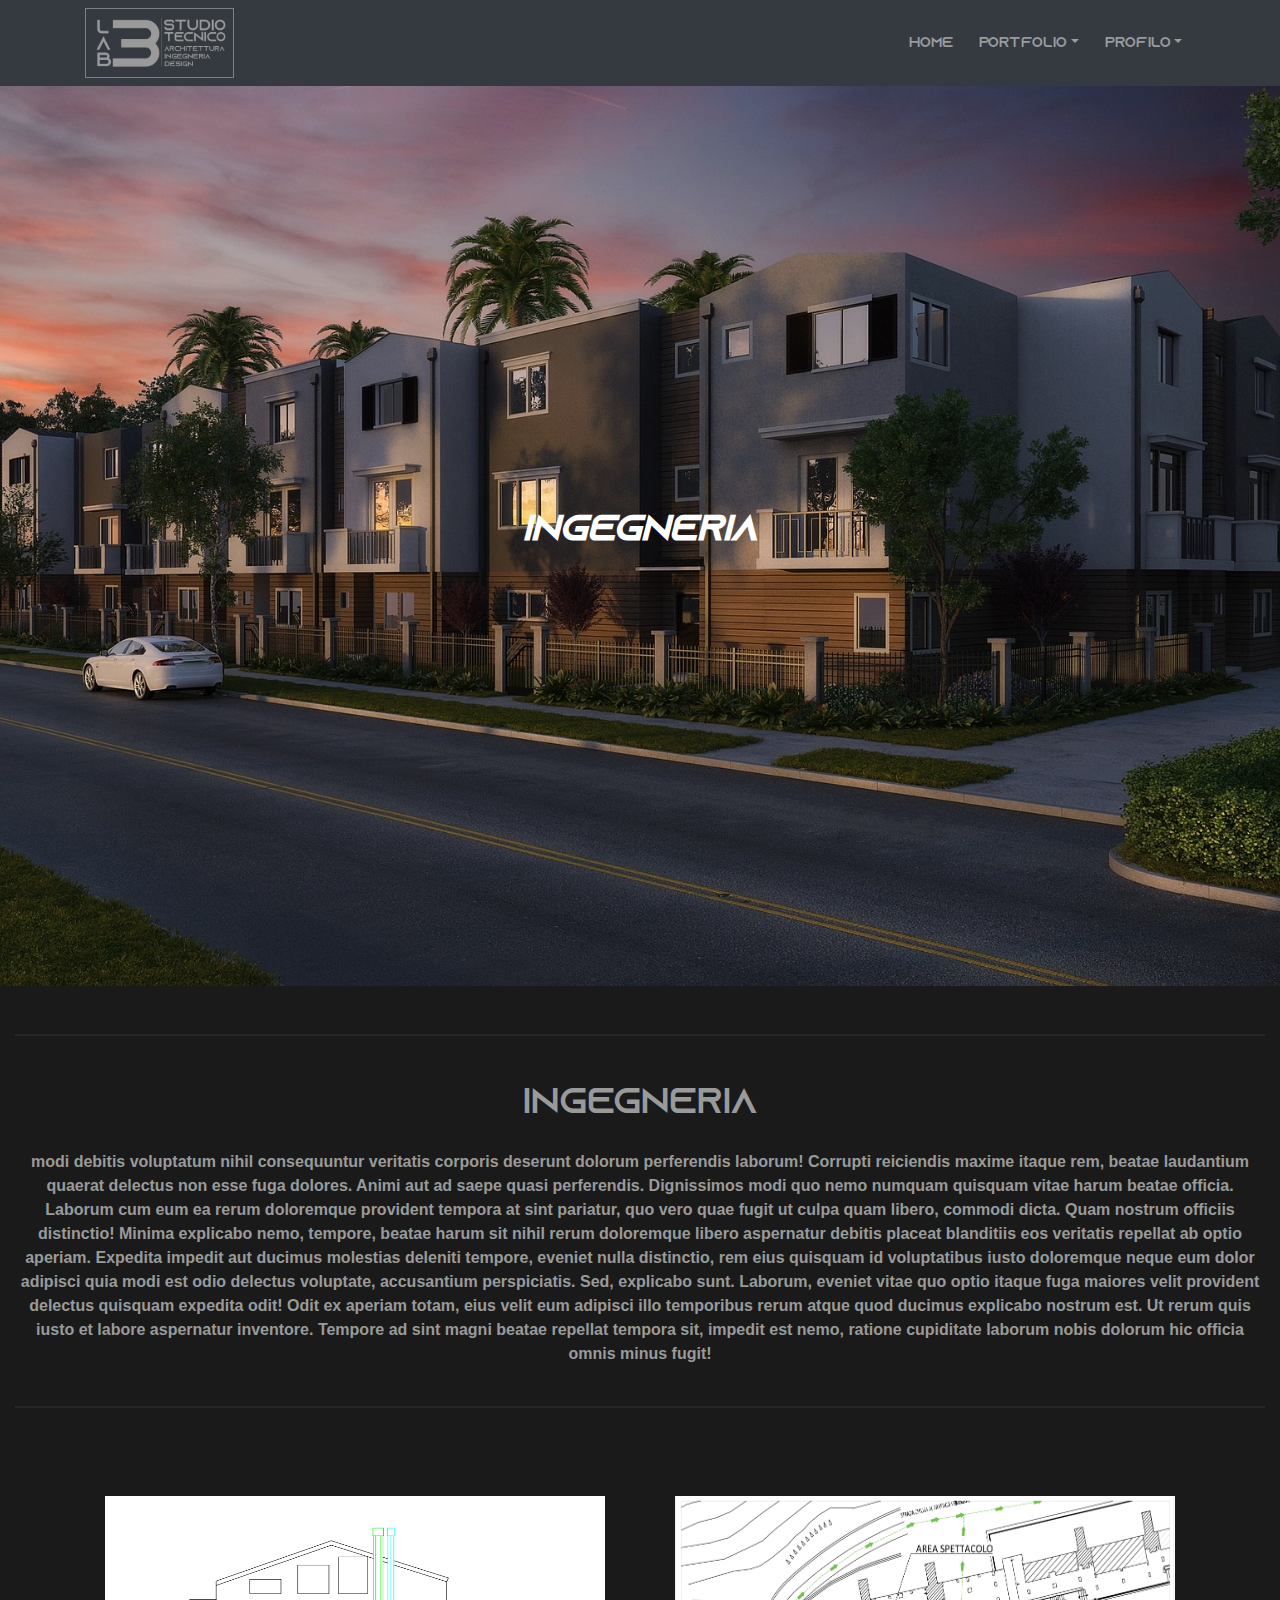
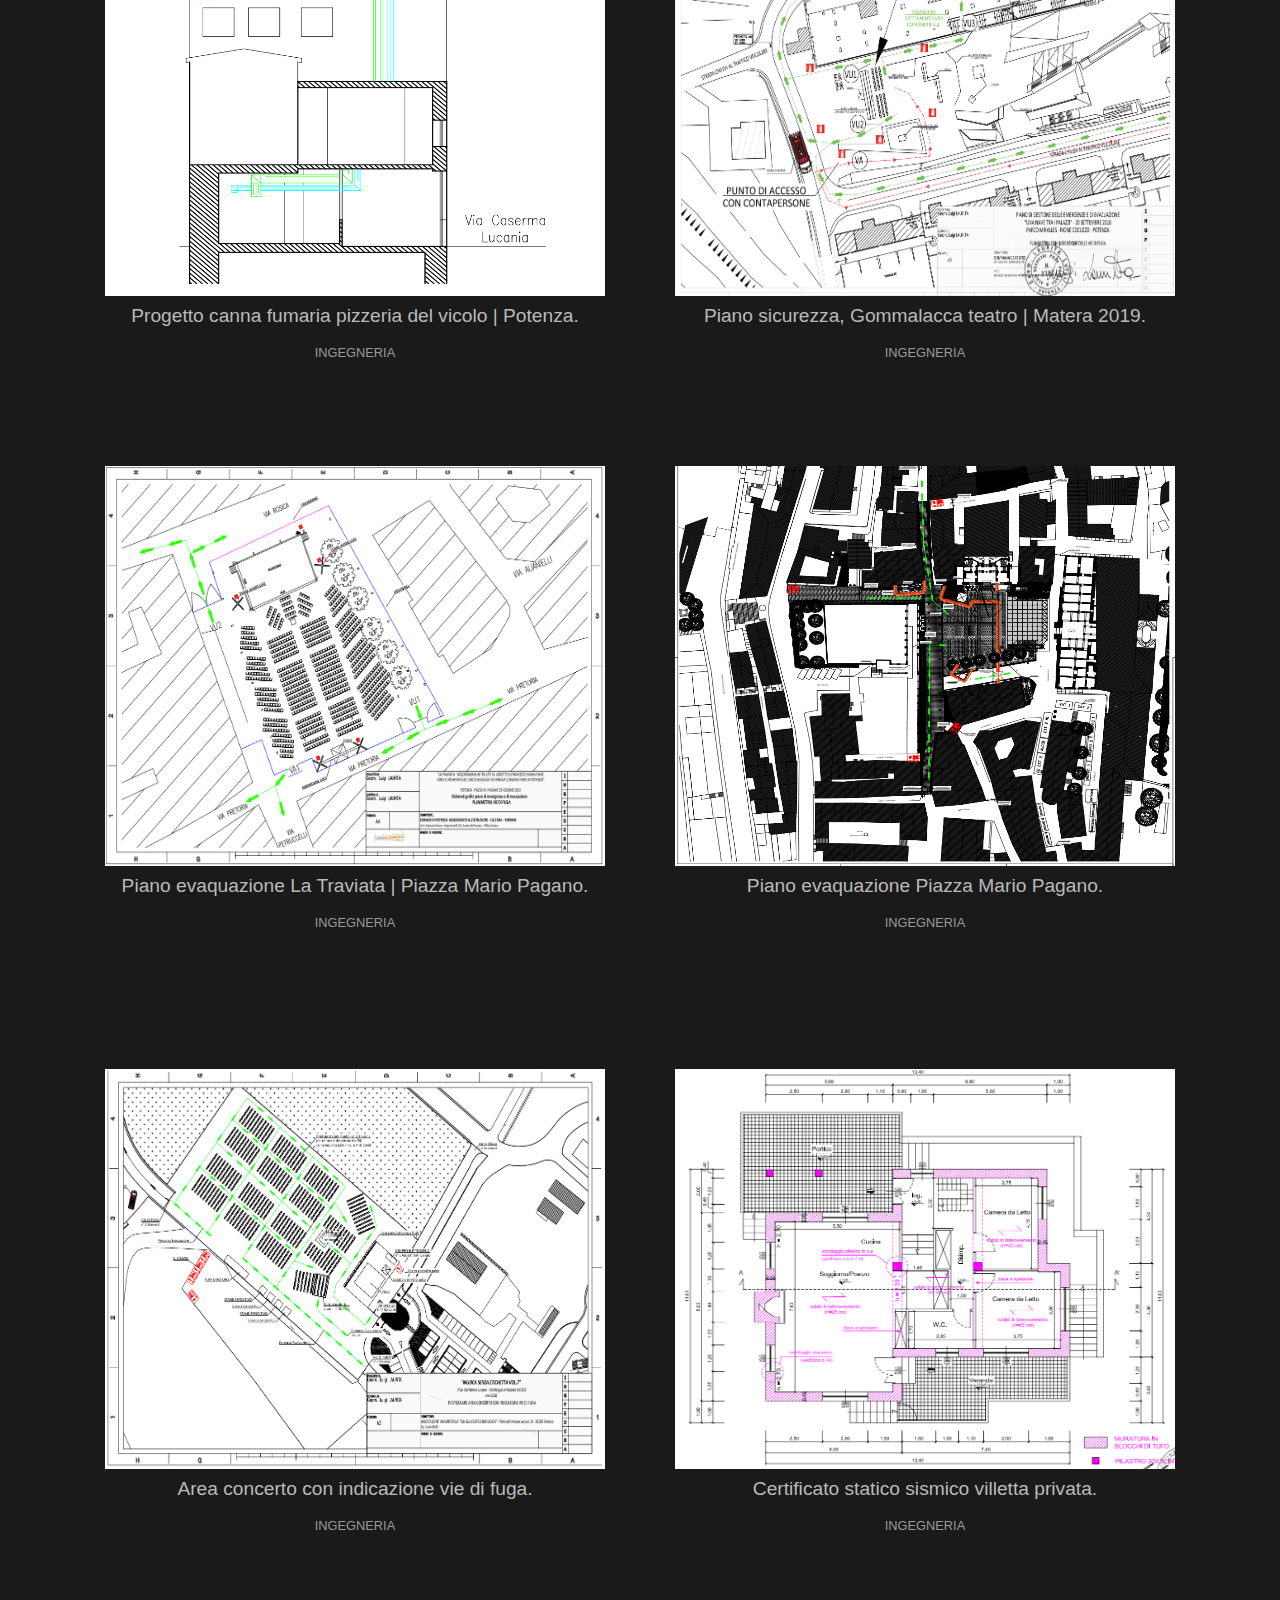
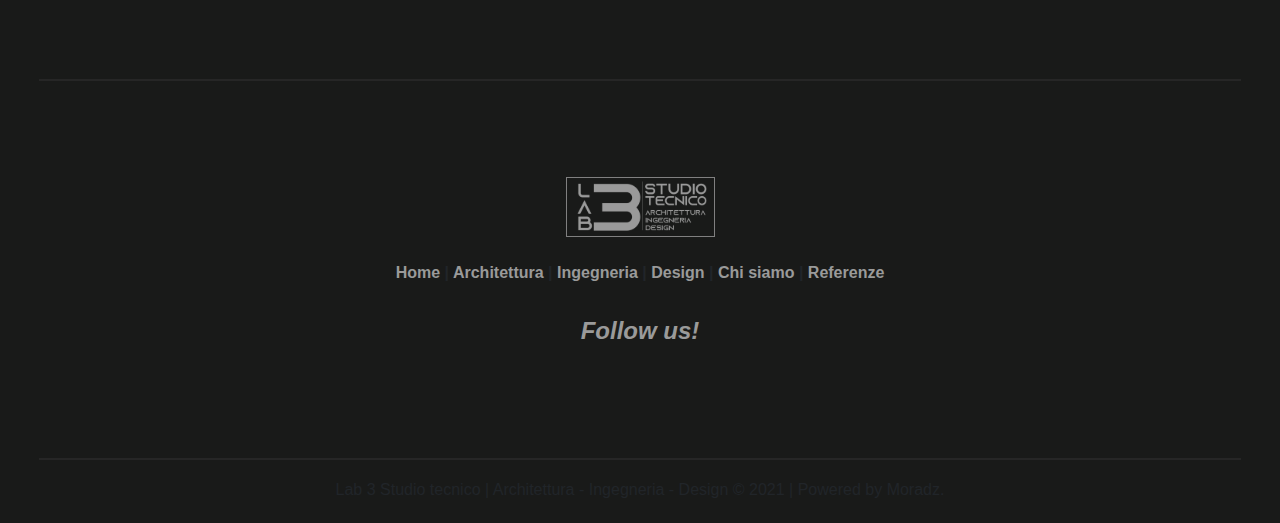
<file: Ingegneria.html>
<!DOCTYPE html>
<html lang="en">
<head>
  
<!-- META LINKS -->

  <meta charset="UTF-8">
  <meta http-equiv="X-UA-Compatible" content="IE=edge">
  <meta name="viewport" content="width=device-width, initial-scale=1.0">

<!-- JS -->
<script src="scriptone.js"></script>

<!-- GOOGLE FONTS -->

<link rel="preconnect" href="https://fonts.gstatic.com">
<link href="https://fonts.googleapis.com/css2?family=Montserrat:wght@300&display=swap" rel="stylesheet">

<!-- FONT-AWESOME -->

<link rel="stylesheet" href="https://use.fontawesome.com/releases/v5.14.0/css/all.css" integrity="sha384-HzLeBuhoNPvSl5KYnjx0BT+WB0QEEqLprO+NBkkk5gbc67FTaL7XIGa2w1L0Xbgc" crossorigin="anonymous">

<!-- BOOTSTRAP -->

  <link rel="stylesheet" href="https://maxcdn.bootstrapcdn.com/bootstrap/4.0.0/css/bootstrap.min.css" integrity="sha384-Gn5384xqQ1aoWXA+058RXPxPg6fy4IWvTNh0E263XmFcJlSAwiGgFAW/dAiS6JXm" crossorigin="anonymous">

  <!-- CSS3 -->

  <link rel="stylesheet" href="style.css">
  
<!-- TITOLO -->
  <title>Lab 3 Studio</title>
  <link rel="shortcut icon" type="image/png" href="/imgs/logo__tab.png">
</head>

<body class="body-3">

      <!-- Navigation -->
      <nav class="navbar navbar-expand-lg navbar-dark bg-dark sticky-top">
        <div class="container">
          <a href="index.html"><img class="navbar-brand" id="logo"  src="imgs/Logo_1.svg" alt=""></a>
          <button class="navbar-toggler" type="button" data-toggle="collapse" data-target="#navbarSupportedContent" aria-controls="navbarSupportedContent" aria-expanded="false" aria-label="Toggle navigation">
            <span class="navbar-toggler-icon"></span>
          </button>
          <div class="collapse navbar-collapse justify-content-end" id="navbarSupportedContent">
            <ul class="navbar-nav text-uppercase">
              <li class="nav-item">
                <a class="nav-link" id="casa" href="index.html">Home<span class="sr-only">(current)</span></a>
              </li>
              <li class="nav-item dropdown">
                <a class="nav-link dropdown-toggle" id="portafoglio" href="#portfolio" data-toggle="dropdown">Portfolio</a>
                <div class="dropdown-menu">
                    <a href="Architettura.html" class="dropdown-item">Architettura</a>
                    <a href="Ingegneria.html" class="dropdown-item">Ingegneria</a>
                    <a href="Design.html" class="dropdown-item">Design</a>
                </div>
              </li>
              <li class="nav-item dropdown">
                <a class="nav-link dropdown-toggle" id="progetti" href="#projects" data-toggle="dropdown" >profilo</a>
                <div class="dropdown-menu animate slideIn">
                    <a href="chisiamo.html" class="dropdown-item">Chi siamo</a>
                    <a href="Reference.html" class="dropdown-item">Referenze</a>
                </div>
              </li>
            </ul>
          </div>
        </div>  
      </nav> 
<!-- End Of Navigation -->
  
<!-- Hero One -->
      <header class="masthead-6 text-center text-white d-flex">
        <div class="container my-auto">
          <div class="row">
            <div class="col-lg-10 mx-auto">
              <h1 class="text-uppercase">
                <strong><em>INGEGNERIA</em></h1>
            </div>
        </div>
      </header>
<!-- End Of Hero One -->

<!-- INIZIO PRIMA PARTE -->

<div class="container-fluid prima-parte-chisiamo py-5 colonna-descrizione-ADI">
    <div class="line mb-5"></div>
      <div class="row"> 
          <div class="col-md-12">
              <h3 class="pb-3">INGEGNERIA</h3>
        <p>
                   modi debitis voluptatum nihil consequuntur veritatis 
                  corporis deserunt dolorum perferendis laborum! Corrupti reiciendis maxime itaque rem, beatae laudantium 
                  quaerat delectus non esse fuga dolores. Animi aut ad saepe quasi perferendis. Dignissimos modi quo nemo numquam quisquam vitae harum beatae officia. 
                  Laborum cum eum ea rerum doloremque provident tempora at sint pariatur, quo vero quae fugit ut culpa quam libero, commodi dicta. Quam nostrum officiis 
                  distinctio! Minima explicabo nemo, tempore, beatae harum sit nihil rerum doloremque libero aspernatur debitis placeat blanditiis eos veritatis 
                  repellat ab optio aperiam. Expedita impedit aut ducimus molestias deleniti tempore, 
                  eveniet nulla distinctio, rem eius quisquam id voluptatibus iusto doloremque neque eum dolor adipisci quia modi est odio delectus voluptate, accusantium 
                  perspiciatis. Sed, explicabo sunt. Laborum, eveniet vitae quo optio itaque fuga maiores velit provident delectus quisquam expedita odit! 
                  Odit ex aperiam totam, eius velit eum adipisci illo temporibus rerum atque quod ducimus explicabo nostrum est. Ut rerum quis iusto et 
                  labore aspernatur inventore. Tempore ad sint magni beatae repellat tempora sit, impedit est nemo, ratione cupiditate laborum nobis dolorum hic officia omnis 
                  minus fugit!</p>
          </div>
      </div>
    <div class="line mt-4"></div>
  </div>
  
  <!-- FINE PRIMA PARTE -->

  <!-- GRID ADI INIZIO -->

<div class="container container-grid-adi py-4">
	<div class="row">
		<div class="col-xs-12 col-md-12 col-lg-6  py-3 mb-2 px-4">
			<img class="foto-adii" alt="Bootstrap Image Preview" src="imgs/ing1.png" />
            <h4 class="text-center py-2">Progetto canna fumaria pizzeria del vicolo | Potenza.</h4>
            <p class="text-center pb-5">INGEGNERIA</p>
		</div>
		<div class="col-xs-12 col-md-12 col-lg-6 py-3 mb-2 px-4">
			<img class="foto-adii" alt="Bootstrap Image Preview" src="imgs/ing2.png" />
            <h4 class="text-center py-2">Piano sicurezza, Gommalacca teatro | Matera 2019.</h4>
            <p class="text-center pb-2">INGEGNERIA</p>
		</div>
		<div class="col-xs-12 col-md-12 col-lg-6 py-3 mb-2 px-4">
			<img class="foto-adii" alt="Bootstrap Image Preview" src="imgs/ing3.png" />
            <h4 class="text-center py-2">Piano evaquazione La Traviata | Piazza Mario Pagano.</h4>
            <p class="text-center pb-5">INGEGNERIA</p>
		</div>
        <div class="col-xs-12 col-md-12  col-lg-6  py-3 mb-2 px-4">
			<img class="foto-adii" alt="Bootstrap Image Preview" src="imgs/ing4.png" />
            <h4 class="text-center py-2">Piano evaquazione Piazza Mario Pagano.</h4>
            <p class="text-center pb-2">INGEGNERIA</p>
		</div>
        <div class="col-xs-12 col-md-12 col-lg-6  pt-5 px-4">
			<img class="foto-adii" alt="Bootstrap Image Preview" src="imgs/ing5.png" />
            <h4 class="text-center py-2">Area concerto con indicazione vie di fuga.</h4>
            <p class="text-center pb-2">INGEGNERIA</p>
		</div>
        <div class="col-xs-12 col-md-12 col-lg-6 pt-5 px-4">
			<img class="foto-adii" alt="Bootstrap Image Preview" src="imgs/ing6.png" />
            <h4 class="text-center py-2">Certificato statico sismico villetta privata.</h4>
            <p class="text-center pb-2">INGEGNERIA</p>
		</div>

	</div>
    
</div>

<!-- GRID ADI FINE -->

<!-- INIZIO FOOTER -->
  <div class="container-fluid pt-5 container-footer">
    <div class="row">
      <div class="col-md-12 footer-referenza">
        <div class="line mb-5 mt-5 mx-4"></div>
        <img src="imgs/Logo_1.svg" class="logo-footer mt-5"alt="Responsive image">
        <p class="footer-links pt-4">
          <a href="index.html">Home</a> |
          <a href="Architettura.html">Architettura</a> |
          <a href="Ingegneria.html">Ingegneria</a> |
          <a href="Design.html">Design</a> |
          <a href="chisiamo.html">Chi siamo</a> |
          <a href="Reference.html">Referenze</a>
        </p>

        <h4 class="pt-3"> Follow us!</h4>

        <div class="footer-icons pt-2">

          <a href="https://www.facebook.com/LAB3StudioTecnico/?ref=page_internal" target="_blank" ><i class="fab fa-facebook-square px-2"></i></a>
          <a href="https://www.instagram.com/lab3studiopotenza/?hl=it" target="_blank" ><i class="fab fa-instagram-square px-2"></i></a>
          <a href="https://wa.me/+393421937673" target="_blank" ><i class="fab fa-whatsapp-square px-2"></i></a>

        </div>
        <div class="line mb-1 mt-5 mx-4"></div>
        <h6 class="pt-3 pb-3"> Lab 3 Studio tecnico | Architettura - Ingegneria - Design © 2021 | Powered by Moradz.</h6>
      </div>
    </div>
  </div>

<!-- FINE FOOTER -->

 <!-- JAVASCRIPT / BOOTSTRAP -->

<script src="https://code.jquery.com/jquery-3.2.1.slim.min.js" integrity="sha384-KJ3o2DKtIkvYIK3UENzmM7KCkRr/rE9/Qpg6aAZGJwFDMVNA/GpGFF93hXpG5KkN" crossorigin="anonymous"></script>
<script src="https://cdnjs.cloudflare.com/ajax/libs/popper.js/1.12.9/umd/popper.min.js" integrity="sha384-ApNbgh9B+Y1QKtv3Rn7W3mgPxhU9K/ScQsAP7hUibX39j7fakFPskvXusvfa0b4Q" crossorigin="anonymous"></script>
<script src="https://maxcdn.bootstrapcdn.com/bootstrap/4.0.0/js/bootstrap.min.js" integrity="sha384-JZR6Spejh4U02d8jOt6vLEHfe/JQGiRRSQQxSfFWpi1MquVdAyjUar5+76PVCmYl" crossorigin="anonymous"></script>

</body>
</file>
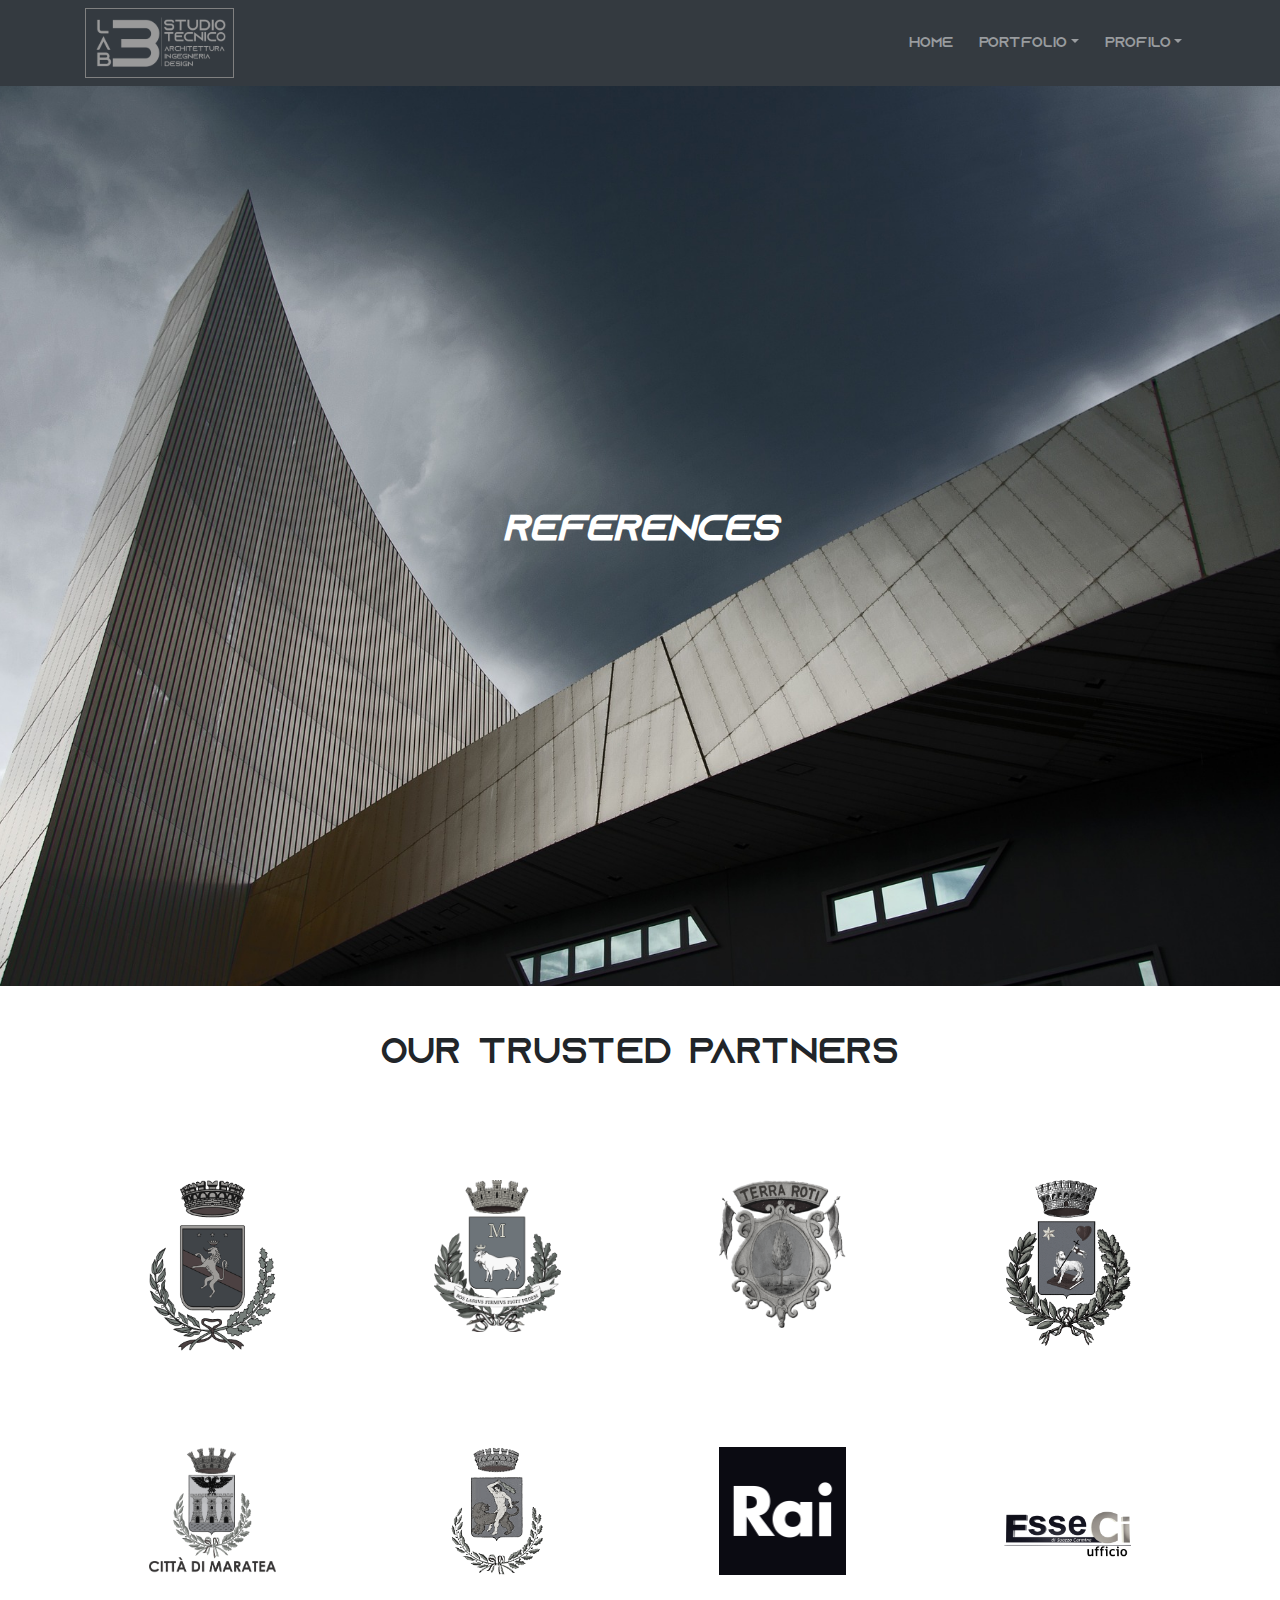
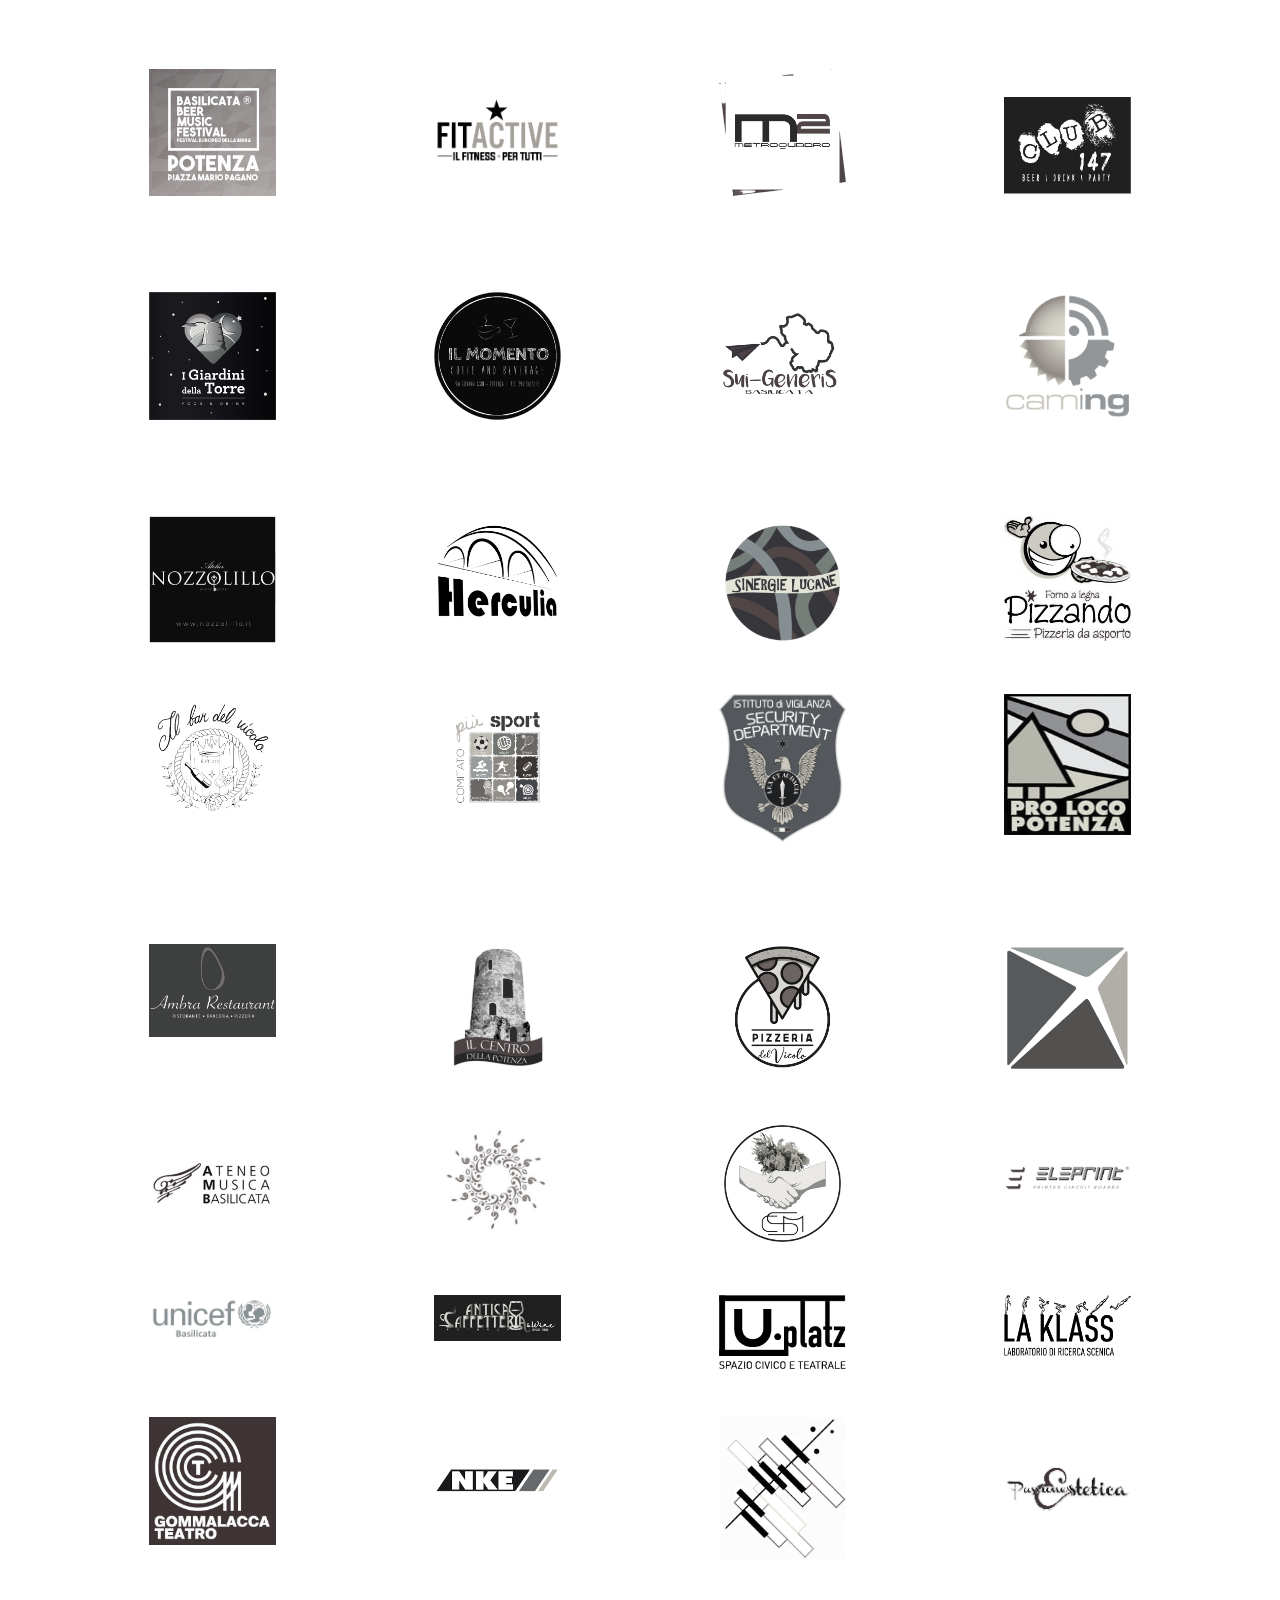
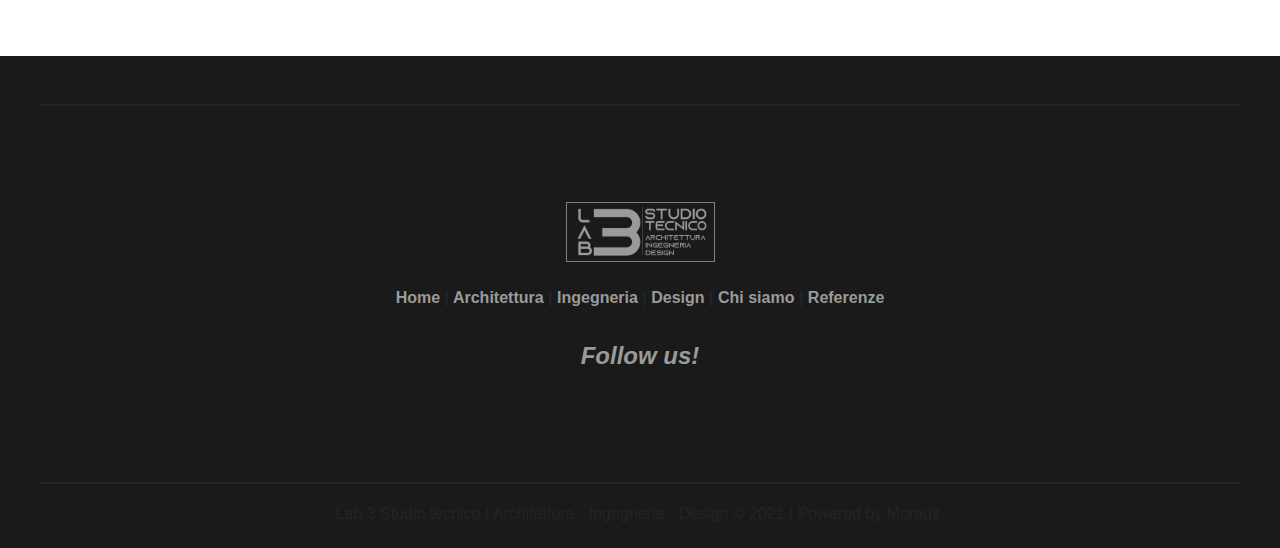
<file: Reference.html>
<!DOCTYPE html>
<html lang="en">
<head>
  
<!-- META LINKS -->

  <meta charset="UTF-8">
  <meta http-equiv="X-UA-Compatible" content="IE=edge">
  <meta name="viewport" content="width=device-width, initial-scale=1.0">

<!-- JS -->
<script src="scriptone.js"></script>

<!-- GOOGLE FONTS -->

<link rel="preconnect" href="https://fonts.gstatic.com">
<link href="https://fonts.googleapis.com/css2?family=Montserrat:wght@300&display=swap" rel="stylesheet">

<!-- FONT-AWESOME -->

<link rel="stylesheet" href="https://use.fontawesome.com/releases/v5.14.0/css/all.css" integrity="sha384-HzLeBuhoNPvSl5KYnjx0BT+WB0QEEqLprO+NBkkk5gbc67FTaL7XIGa2w1L0Xbgc" crossorigin="anonymous">

<!-- BOOTSTRAP -->

  <link rel="stylesheet" href="https://maxcdn.bootstrapcdn.com/bootstrap/4.0.0/css/bootstrap.min.css" integrity="sha384-Gn5384xqQ1aoWXA+058RXPxPg6fy4IWvTNh0E263XmFcJlSAwiGgFAW/dAiS6JXm" crossorigin="anonymous">

  <!-- CSS3 -->

  <link rel="stylesheet" href="style.css">
  
<!-- TITOLO -->
  <title>Lab 3 Studio</title>
  <link rel="shortcut icon" type="image/png" href="imgs/logo__tab.png">
</head>

<body class="body-2">

      <!-- Navigation -->
      <nav class="navbar navbar-expand-lg navbar-dark bg-dark sticky-top">
        <div class="container">
          <a href="index.html"><img class="navbar-brand" id="logo"  src="imgs/Logo_1.svg" alt=""></a>
          <button class="navbar-toggler" type="button" data-toggle="collapse" data-target="#navbarSupportedContent" aria-controls="navbarSupportedContent" aria-expanded="false" aria-label="Toggle navigation">
            <span class="navbar-toggler-icon"></span>
          </button>
          <div class="collapse navbar-collapse justify-content-end" id="navbarSupportedContent">
            <ul class="navbar-nav text-uppercase">
              <li class="nav-item">
                <a class="nav-link" id="casa" href="index.html">Home<span class="sr-only">(current)</span></a>
              </li>
              <li class="nav-item dropdown">
                <a class="nav-link dropdown-toggle" id="portafoglio" href="#portfolio" data-toggle="dropdown">Portfolio</a>
                <div class="dropdown-menu">
                    <a href="Architettura.html" class="dropdown-item">Architettura</a>
                    <a href="Ingegneria.html" class="dropdown-item">Ingegneria</a>
                    <a href="Design.html" class="dropdown-item">Design</a>
                </div>
              </li>
              <li class="nav-item dropdown">
                <a class="nav-link dropdown-toggle" id="progetti" href="#projects" data-toggle="dropdown" >profilo</a>
                <div class="dropdown-menu animate slideIn">
                    <a href="chisiamo.html" class="dropdown-item">Chi siamo</a>
                    <a href="Reference.html" class="dropdown-item">Referenze</a>
                </div>
              </li>
            </ul>
          </div>
        </div>  
      </nav> 
<!-- End Of Navigation -->
  
<!-- Hero One -->
      <header class="masthead-2 text-center text-white d-flex">
        <div class="container my-auto">
          <div class="row">
            <div class="col-lg-10 mx-auto">
              <h1 class="text-uppercase">
                <strong><em>REFERENCES</em></h1>
            </div>
        </div>
      </header>
<!-- End Of Hero One -->

<!-- INIZIO GRID LOGHI -->

<div class="container grid-logos">
    <h1 class="py-5">Our trusted partners</h1>
	<div class="row">
		<div class="col-md-12 pt-5">
			<div class="row">
				<div class="col-sm-6 col-md-3 pb-5">
                    <img src="loghi/comune_di_Potenza-removebg-preview.png" class="img-fluid img-logo pb-5"  alt="Responsive image">
				</div>
				<div class="col-sm-6 col-md-3 pb-5">
                    <img src="loghi/1200px-Matera-Stemma.svg.png" class="img-fluid img-logo"  alt="Responsive image">
				</div>
				<div class="col-sm-6 col-md-3 pb-5">
                    <img src="loghi/comune_di_Ruoti.png" class="img-fluid img-logo"  alt="Responsive image">
				</div>
				<div class="col-sm-6 col-md-3 pb-5">
                    <img src="loghi/Corleto_Perticara-Stemma-removebg-preview.png" class="img-fluid img-logo"  alt="Responsive image">
				</div>
				<div class="col-sm-6 col-md-3 pb-5">
                    <img src="loghi/20200706153117!Maratea-Stemma.png" class="img-fluid img-logo pb-5"  alt="Responsive image">
				</div>
				<div class="col-sm-6 col-md-3 pb-5">
                    <img src="loghi/og-stemma-vaglio-basilicata-removebg-preview.png" class="img-fluid img-logo"  alt="Responsive image">
				</div>
				<div class="col-sm-6 col-md-3 pb-5">
                    <img src="loghi/1024px-Logo_of_RAI_(2016).svg.png" class="img-fluid img-logo"  alt="Responsive image">
				</div>
				<div class="col-sm-6 col-md-3 pb-5 my-auto">
                    <img src="loghi/EsseCi_Ufficio-removebg-preview.png" class="img-fluid img-logo"  alt="Responsive image">
				</div>
				<div class="col-sm-6 col-md-3 pb-5">
                    <img src="loghi/basilicata_beer.png" class="img-fluid img-logo pb-5"  alt="Responsive image">
				</div>
				<div class="col-sm-6 col-md-3 pb-5 logo-brutto2">
                    <img src="loghi/Fit_Active-removebg-preview.png" class="img-fluid img-logo"  alt="Responsive image">
				</div>
				<div class="col-sm-6 col-md-3 pb-5">
                    <img src="loghi/m2.png" class="img-fluid img-logo"  alt="Responsive image">
				</div>
				<div class="col-sm-6 col-md-3 pb-5 logo-brutto">
                    <img src="loghi/147.png" class="img-fluid img-logo logo-nero"  alt="Responsive image">
				</div>
				<div class="col-sm-6 col-md-3 pb-5">
                    <img src="loghi/giardini.png" class="img-fluid img-logo pb-5"  alt="Responsive image">
				</div>
				<div class="col-sm-6 col-md-3 pb-5">
                    <img src="loghi/momento.png" class="img-fluid img-logo logo-nero"  alt="Responsive image">
				</div>
				<div class="col-sm-6 col-md-3 pb-5">
                    <img src="loghi/Sui.png" class="img-fluid img-logo"  alt="Responsive image">
				</div>
				<div class="col-sm-6 col-md-3 pb-5">
                    <img src="loghi/caming.png" class="img-fluid img-logo"  alt="Responsive image">
				</div>
                <div class="col-sm-6 col-md-3 pb-5">
                    <img src="loghi/nozzolillo.png" class="img-fluid img-logo logo-nero"  alt="Responsive image">
				</div>
                <div class="col-sm-6 col-md-3 pb-5">
                    <img src="loghi/herculia-removebg-preview.png" class="img-fluid img-logo logo-nero-2"  alt="Responsive image">
				</div>
                <div class="col-sm-6 col-md-3 pb-5">
                    <img src="loghi/singergie.png" class="img-fluid img-logo"  alt="Responsive image">
				</div>
                <div class="col-sm-6 col-md-3 pb-5">
                    <img src="loghi/pizzando.png" class="img-fluid img-logo"  alt="Responsive image">
				</div>
                <div class="col-sm-6 col-md-3 pb-5">
                    <img src="loghi/bar_vicolo-removebg-preview.png" class="img-fluid img-logo logo-nero-2"  alt="Responsive image">
				</div>
                <div class="col-sm-6 col-md-3 pb-5">
                    <img src="loghi/piu-sport.png" class="img-fluid img-logo"  alt="Responsive image">
				</div>
                <div class="col-sm-6 col-md-3 pb-5">
                    <img src="loghi/Security Department.png" class="img-fluid img-logo"  alt="Responsive image">
				</div>
                <div class="col-sm-6 col-md-3 pb-5">
                    <img src="loghi/proloco potenza.png" class="img-fluid img-logo proloco"  alt="Responsive image">
				</div>
                <div class="col-sm-6 col-md-3 pb-5">
                    <img src="loghi/ambra.png" class="img-fluid img-logo"  alt="Responsive image">
				</div>
                <div class="col-sm-6 col-md-3 pb-5">
                    <img src="loghi/il_centro_della_potenza.png" class="img-fluid img-logo"  alt="Responsive image">
				</div>
                <div class="col-sm-6 col-md-3 pb-5">
                    <img src="loghi/141131724_471709440881102_4292140779615672688_n-removebg-preview.png" class="img-fluid img-logo"  alt="Responsive image">
				</div>
                <div class="col-sm-6 col-md-3 pb-5">
                    <img src="loghi/F4_ingegneria.png" class="img-fluid img-logo"  alt="Responsive image">
				</div>
                <div class="col-sm-6 col-md-3 pb-5">
                    <img src="loghi/ateneo-musica-basilicata.png" class="img-fluid img-logo"  alt="Responsive image">
				</div>
                <div class="col-sm-6 col-md-3 pb-5 ">
                    <img src="loghi/basilicata_musica.png" class="img-fluid img-logo"  alt="Responsive image">
				</div>
                <div class="col-sm-6 col-md-3 pb-5">
                    <img src="loghi/esm.png" class="img-fluid img-logo"  alt="Responsive image">
				</div>
                <div class="col-sm-6 col-md-3 my-auto pb-5">
                    <img src="loghi/eleprint.png" class="img-fluid img-logo"  alt="Responsive image">
				</div>
                <div class="col-sm-6 col-md-3 pb-5">
                    <img src="loghi/unicef_basilicata-removebg-preview.png" class="img-fluid img-logo"  alt="Responsive image">
				</div>
                <div class="col-sm-6 col-md-3 pb-5">
                    <img src="loghi/LOGO.jpg" class="img-fluid img-logo"  alt="Responsive image">
				</div>
                <div class="col-sm-6 col-md-3 pb-5">
                    <img src="loghi/u-platz.png" class="img-fluid img-logo logo-nero-2"  alt="Responsive image">
				</div>
                <div class="col-sm-6 col-md-3 pb-5">
                    <img src="loghi/laklass.png" class="img-fluid img-logo logo-nero-2"  alt="Responsive image">
				</div>
                <div class="col-sm-6 col-md-3 pb-5">
                    <img src="loghi/gommalacca.png" class="img-fluid img-logo"  alt="Responsive image">
				</div>
                <div class="col-sm-6 col-md-3 pb-5">
                    <img src="loghi/nke-removebg-preview.png" class="img-fluid img-logo"  alt="Responsive image">
				</div>
                <div class="col-sm-6 col-md-3 my-auto pb-5">
                    <img src="loghi/conservatorio.png" class="img-fluid img-logo"  alt="Responsive image">
				</div>
                <div class="col-sm-6 col-md-3 my-auto pb-5">
                    <img src="loghi/passione estetica.png" class="img-fluid img-logo"  alt="Responsive image">
				</div>
			</div>
		</div>
	</div>
</div>

<!-- FINE GRID LOGO -->

<!-- INIZIO FOOTER -->
  <div class="container-fluid pt-5 container-footer">
    <div class="row">
      <div class="col-md-12 footer-referenza">
        <div class="line mb-5 mt-5 mx-4"></div>
        <img src="imgs/Logo_1.svg" class="logo-footer mt-5"alt="Responsive image">
        <p class="footer-links pt-4">
          <a href="index.html">Home</a> |
          <a href="#">Architettura</a> |
          <a href="#">Ingegneria</a> |
          <a href="#">Design</a> |
          <a href="chisiamo.html">Chi siamo</a> |
          <a href="Reference.html">Referenze</a>
        </p>

        <h4 class="pt-3"> Follow us!</h4>

        <div class="footer-icons pt-2">

          <a href="https://www.facebook.com/LAB3StudioTecnico/?ref=page_internal" target="_blank" ><i class="fab fa-facebook-square px-2"></i></a>
          <a href="https://www.instagram.com/lab3studiopotenza/?hl=it" target="_blank" ><i class="fab fa-instagram-square px-2"></i></a>
          <a href="https://wa.me/+393421937673" target="_blank" ><i class="fab fa-whatsapp-square px-2"></i></a>

        </div>
        <div class="line mb-1 mt-5 mx-4"></div>
        <h6 class="pt-3 pb-3"> Lab 3 Studio tecnico | Architettura - Ingegneria - Design © 2021 | Powered by Moradz.</h6>
      </div>
    </div>
  </div>

<!-- FINE FOOTER -->
















 <!-- JAVASCRIPT / BOOTSTRAP -->

<script src="https://code.jquery.com/jquery-3.2.1.slim.min.js" integrity="sha384-KJ3o2DKtIkvYIK3UENzmM7KCkRr/rE9/Qpg6aAZGJwFDMVNA/GpGFF93hXpG5KkN" crossorigin="anonymous"></script>
<script src="https://cdnjs.cloudflare.com/ajax/libs/popper.js/1.12.9/umd/popper.min.js" integrity="sha384-ApNbgh9B+Y1QKtv3Rn7W3mgPxhU9K/ScQsAP7hUibX39j7fakFPskvXusvfa0b4Q" crossorigin="anonymous"></script>
<script src="https://maxcdn.bootstrapcdn.com/bootstrap/4.0.0/js/bootstrap.min.js" integrity="sha384-JZR6Spejh4U02d8jOt6vLEHfe/JQGiRRSQQxSfFWpi1MquVdAyjUar5+76PVCmYl" crossorigin="anonymous"></script>

</body>
</file>
<file: style.css>
/* FONT */
@font-face {
    font-family: 'Azonix';
    src: url('fonts/AzonixRegular.eot');
    src: url('fonts/AzonixRegular.eot?#iefix') format('embedded-opentype'),
        url('fonts/AzonixRegular.woff2') format('woff2'),
        url('fonts/AzonixRegular.woff') format('woff'),
        url('fonts/AzonixRegular.ttf') format('truetype'),
        url('fonts/AzonixRegular.svg') format('svg');
    font-weight: normal;
    font-style: normal;
    font-display: swap;
}
/* FINE FONT */


.navbar-nav {
    font-family: 'Azonix', sans-serif;
    font-size: 1.125rem;
  }

#logo {
border: 1px solid gray;
}

.nav-item {
    font-size: 14px;
    padding: 0.3rem;
}

/* fine NAVBAR */

.masthead {
    height: 100vh;
    min-height: 650px;
    padding-top: 0;
    padding-bottom: 0;
    background-image: url('imgs/img_principale.jpg');
    background-position: center center;
    background-size: cover;
  }
  
.masthead h1, h3 {
    font-family: 'Azonix', sans-serif;
    font-size: 2.2rem;
  }

.masthead a {
  text-decoration: none;
  color: inherit;
}

.masthead a:hover {
  text-decoration: underline;
  color: #9a9a9a;
}
  
  
/* CARTE */

.carte {
    background-color: #191A19;
}

.card-body {
    background-color: #bababa;  
}

.card-title{
    color: black;
    
}

.card-title a{
  text-decoration: none;
  color: inherit;
}

.card-title a:hover {
  text-decoration: underline;
}

.carte h6 {
    font-size: 90%;
    font-style: normal;
    color: black;
    font-weight: lighter;
    font-family: 'Montserrat';

}

.card {
    border: none;
}

/* FINE CARTE  */
 
/* INIZIO IMMAGINE GRID */

@import url(https://fonts.googleapis.com/css?family=Source+Sans+Pro);
.snip1552 {
  font-family: 'Source Sans Pro', sans-serif;
  position: relative;
  display: inline-block;
  overflow: hidden;
  margin: 0.1rem;
  min-width: 270px;
  max-width: 355px;
  width: 100%;
  color: #000000;
  text-align: left;
  font-size: 16px;
  background-color: #fff;
}

.snip1552 * {
  -webkit-box-sizing: border-box;
  box-sizing: border-box;
  -webkit-transition: all 0.45s ease;
  transition: all 0.45s ease;
}

.snip1552 img {
  vertical-align: top;
  max-width: 100%;
  backface-visibility: hidden;
}

.snip1552 figcaption {
  position: absolute;
  top: 40px;
  bottom: 40px;
  left: 40px;
  right: 40px;
  z-index: 1;
  bottom: 0;
}

.snip1552 h3,
.snip1552 p {
  margin: 0;
  opacity: 0;
  letter-spacing: 1px;
}

.snip1552 h3 {
  -webkit-transform: translateY(-100%);
  transform: translateY(-100%);
  text-transform: uppercase;
  font-weight: 400;
  margin-bottom: 5px;
  font-size: 1.5rem;
}

.snip1552 p {
  font-weight: normal;
  font-style: italic;
  color: #888;
  font-size: 0.9em;
  padding-left: 15px;
  -webkit-transform: translateX(-25px);
  transform: translateX(-25px);
}

.snip1552 a {
  position: absolute;
  top: 0;
  bottom: 0;
  left: 0;
  right: 0;
  z-index: 1;
}

.snip1552:hover > img,
.snip1552.hover > img {
  opacity: 0.1;
}

.snip1552:hover h3,
.snip1552.hover h3,
.snip1552:hover p,
.snip1552.hover p {
  -webkit-transform: translateY(0);
  transform: translateY(0);
  opacity: 1;
}

body {
  background-color: #191A19;
  text-align: center;
}

/* FINE IMMAGINE GRID */

/* INIZIO TERZA PARTE */

.immagine-logo-terzaParte {
    width: 30%;
    border: 1px solid #9a9a9a;
}

.terza-parte h2 {
    font-family: 'Azonix';
    color: white;
    font-size: 1.5rem;
    color: #9a9a9a;
}

.terza-parte h6 {
  font-family: 'Azonix';
  font-size: 1rem;
  color: #9a9a9a;
}

.terza-parte p {
    color: #9a9a9a;
    font-size: 0.9rem;
    font-weight: lighter;
}

.terza-parte h4 {
    color: #9a9a9a;
}

/* FINE TERZA PARTE */

/* INIZIO CONTATTI */

.container-contact h2 {
    color: white;
    font-size: 2rem;
}

.container-bianco {
    background-color: #9f9589;
    height: 15rem;
    width: 20rem;
}

.immagini-loghi-contatti {
    width: 15%  
}

.container-contact h5 {
    padding-top: 3%;

}

.container-contact a {
    text-decoration: none;
    color: inherit;
}

.container-contact a:hover {
    color: black;
    text-decoration: underline;
}

.container-contact h6 {
  font-family: sans-serif;
  color: #212529;
  font-size: 1rem;
  padding-top: 2%;
}



.container-contact {
    height: 60vh;
    min-height: 650px;
    padding-top: 0;
    padding-bottom: 0;
    background-image: url('imgs/foto-contatti-bg.jpg');
    background-position: center center;
    background-size: cover;
    padding-left: 0px;
    padding-right: 0px;  
}

.bordo-destra {
  border: 1px solid black;
}

/* PAGINA REFERENZE INIZIO */

.masthead-2 {
  height: 100vh;
  min-height: 650px;
  padding-top: 0;
  padding-bottom: 0;
  background-image: url('imgs/pagina-principale-referenze.jpg');
  background-position: center center;
  background-size: cover;
}

.masthead-2 h1 {
  font-family: 'Azonix', sans-serif;
  font-size: 2.2rem;

}

/* FINE PRIMA PAGINA REFERENCES */

/* INIZIO GRID LOGO */

.grid-logos h1 {
font-family: 'Azonix';
font-size: 2.2rem;
}

.body-2 {
  background-color: white;
}

.img-logo {
  width: 50%;
  filter:grayscale(95%);
}

.img-logo:hover {
  filter:grayscale(0);
}

.logo-brutto {
  padding-top: 2.5%;
}

.logo-brutto2 {
  padding-top: 2.5%;
}

.proloco {
  height: 70%;
}

.logo-nero:hover {
  filter:sepia(5);
}

.logo-nero-2:hover {
  background: #f2f2f2;
}

/* FOOTER INIZIO */

.footer-links a {
  text-decoration: none;
  color: inherit;
  color: #9a9a9a;
}

.footer-links a:hover {
  color: white;
}

.container-footer h4{
  font-size: 1.6  rem;
  color: #9a9a9a;
  font-weight: 700;
  font-style:italic;
}

.footer-icons a {
  font-size: 2rem;
  text-decoration: none;
  color: inherit;
  color: #9a9a9a;
}

.footer-icons a:hover {
  color: white;
}

.logo-footer{
  border: 1px solid gray;
}

.line {
  height: 2px;
  background-color: #262626;
}

/* Footer referenza */
.footer-referenza {
  background-color: #191A19;
}


/* PAGINA CHI SIAMO INIZIO */

.masthead-3 {
  height: 100vh;
  min-height: 650px;
  padding-top: 0;
  padding-bottom: 0;
  background-image: url('imgs/pagina-principale-chisiamo.jpg');
  background-position: center center;
  background-size: cover;
}

.masthead-3 h1 {
  font-family: 'Azonix';
  font-size: 2.2rem;

}

.font-a {
  font-family: 'Azonix';
  color: #9a9a9a;
}

.colonna-chisiamo {
  background-color: #191A19;
}

.colonna-chisiamo p {
  font-size: 1rem;
  color: #9a9a9a;
  font-weight: lighter;
}

.immagine-team {
  height: 20rem;
}

.colore-sfondo {
  background-color: goldenrod;
}

.container-team {
  background-color: white;
}

.colore-sfondo h3 {
  color: white;
}

.container-team h5 {
  font-size: 1.4rem;
  font-weight: lighter;
}

.container-team h6 {
  font-size: 0.9rem;
  font-weight: 200;
}

.container-team p {
  font-size: 1rem;
  font-weight: 200;

}

.linea-team {
  height: 2px;
  background: goldenrod;
}

.colore-sfondo a {
  text-decoration: none;
  color: inherit;
}

.colore-sfondo a:hover {
  text-decoration: underline;
  color: #000000;
}


/* PAGINA ARCHITETTURA  */
.masthead-4 {
  height: 100vh;
  min-height: 650px;
  padding-top: 0;
  padding-bottom: 0;
  background-image: url('imgs/pagina-principale-architettura.jpg');
  background-position: center center;
  background-size: cover;
}

.masthead-4 h1 {
  font-family: 'Azonix';
  font-size: 2.2rem;

}

.colonna-descrizione-ADI {
  color: #9a9a9a;
}

/* CARDS */

.foto-adi {
  width: 370px;
  height: 390px;
}

.container-grid-adi h4 {
  color: #bababa;
  font-size: 1.2rem;
}

.container-grid-adi p {
  font-size: 0.8rem;
  color: #9a9a9a;
  font-weight: lighter;
}

/* FINE ARCHITETTURA */

/* PAGINA DESIGN  */

.masthead-5 {
  height: 100vh;
  min-height: 650px;
  padding-top: 0;
  padding-bottom: 0;
  background-image: url('imgs/pagina-principale-design.jpg');
  background-position: center center;
  background-size: cover;
}

.masthead-5 h1 {
  font-family: 'Azonix';
  font-size: 2.2rem;
}

/* FINE DESIGN */

/* INIZIO INGEGNERIA */

.masthead-6 {
  height: 100vh;
  min-height: 650px;
  padding-top: 0;
  padding-bottom: 0;
  background-image: url('imgs/pagina-principale-ingegneria.jpg');
  background-position: center center;
  background-size: cover;
}

.masthead-6 h1 {
  font-family: 'Azonix';
  font-size: 2.2rem;
}

/* FINE INGEGNERIA */

.foto-adid {
  height: 85%;
  width: 100%;
}
.foto-adid-brutta {
  height: 75%;
  width: 100%;
}

.foto-adii {
  height: 400px;
  width: 500px;
}

/* POP */
/*
CSS muss nach dem HTML-Code und dem JS-Aufruf eingefügt werden. Nur so wird der nachgeladene CSS-Code überschrieben.

Color: Schriftfarbe
Background: Hintergrundfarbe
Hover/Focus: Veränderung bei Mauszeiger über dem Element
*/

/* Styles für "Mehr Informationen"-Link */
.cc_container a,
.cc_container a:visited { 
	color: #00afea;
}
.cc_container a:hover,
.cc_container a:focus {
	color: #51d3ff;
}

/* Styles für "Verstanden"-Button */
.cc_container .cc_btn,
.cc_container .cc_btn:visited {
	color: #fff;
	background-color: #00afea;
}
.cc_container .cc_btn:hover,
.cc_container .cc_btn:focus {
	color: #fff;
	background: #51d3ff;
}


/* fine pop */







































/* INIZIO MEDIAQUERY */


/* modificare piccolo */

@media (max-width: 576px) {
    .terza-parte p {
        padding-bottom: 5%;
    }
    .container-contact {
      min-height: 915px
    }
    .colonna-chisiamo p {
      padding-top: 3rem;
    }

    .scritta-sotto-logoz {
      padding-bottom: 10%;
      padding-top: 0%;
    }

    .foto-adii {
      width: 100%;
    }
}

/* IPAD PRO */



/* modificare grande */

@media (min-width: 992px) {
    .immagine-terza-parte {
        padding-right: 3.5%;
    }

    .container-rimpicciolire {
        padding-left: 20%;
    }

}
</file>
